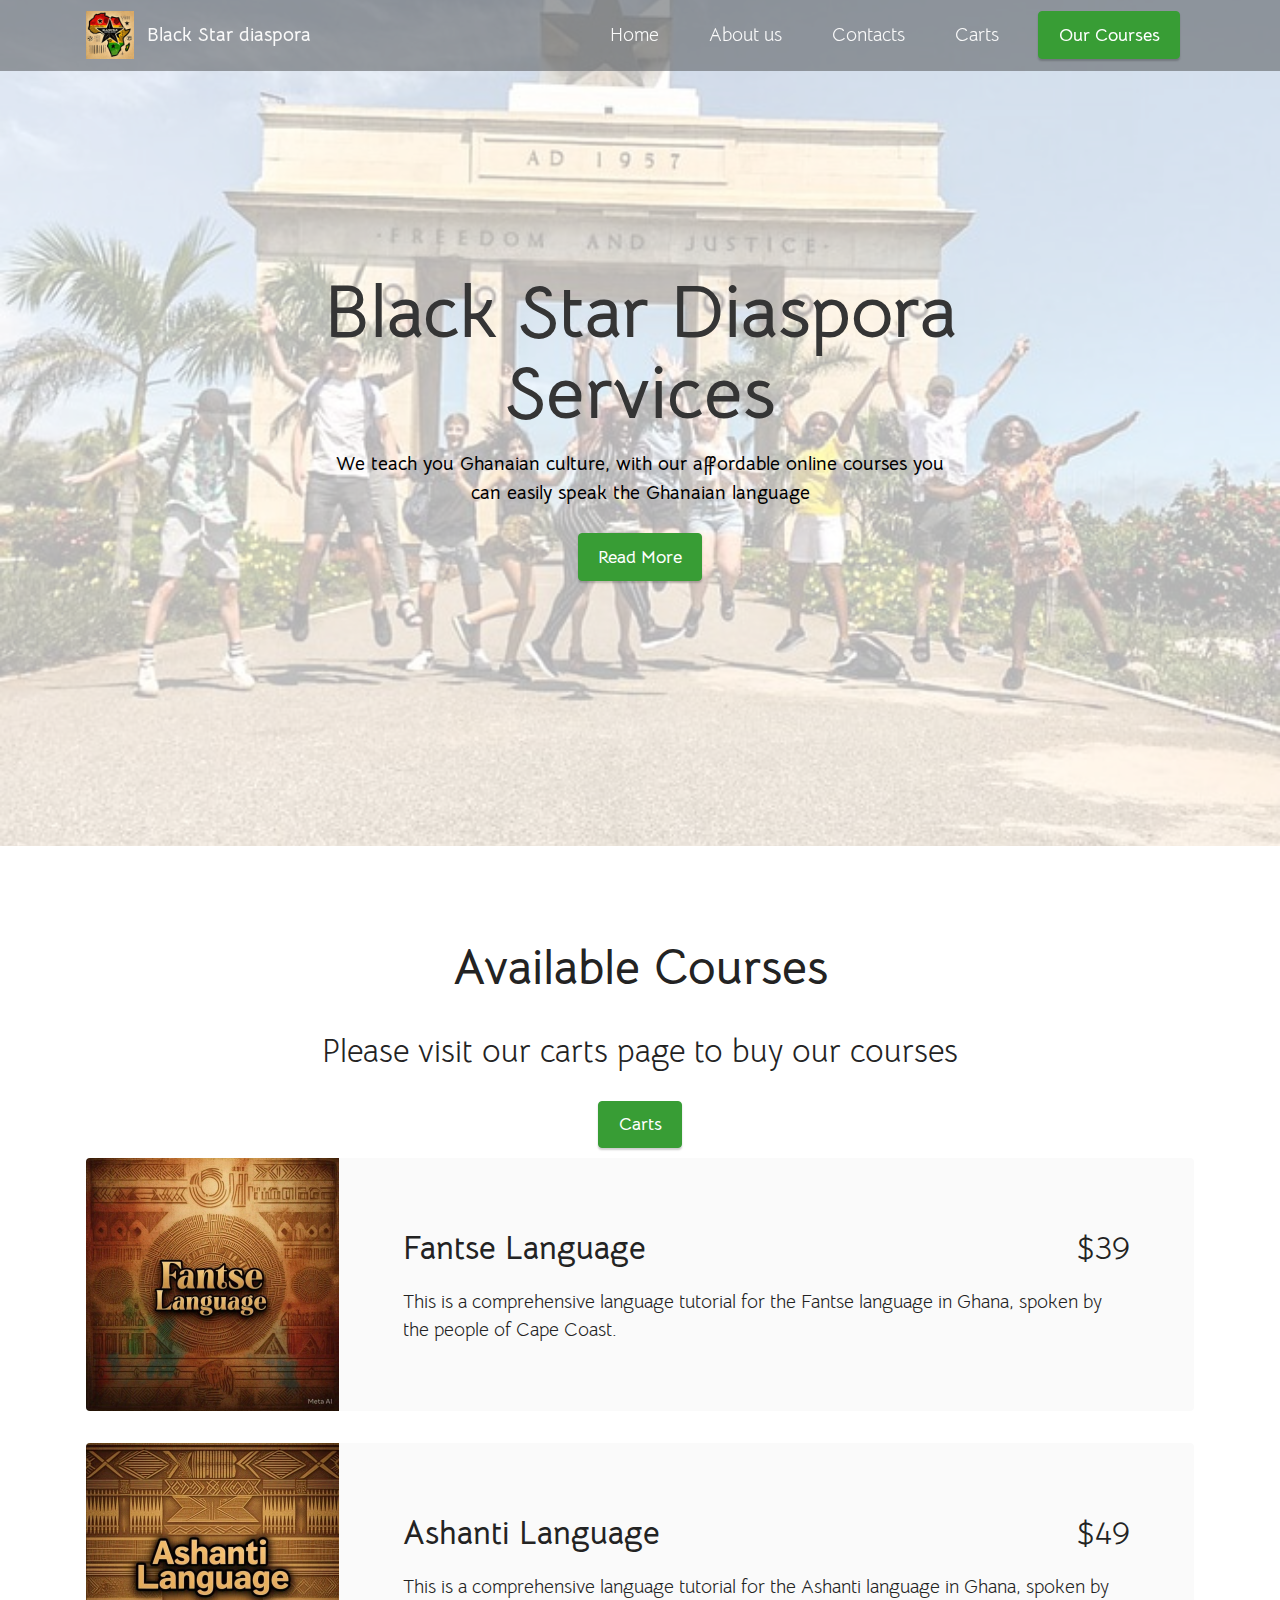
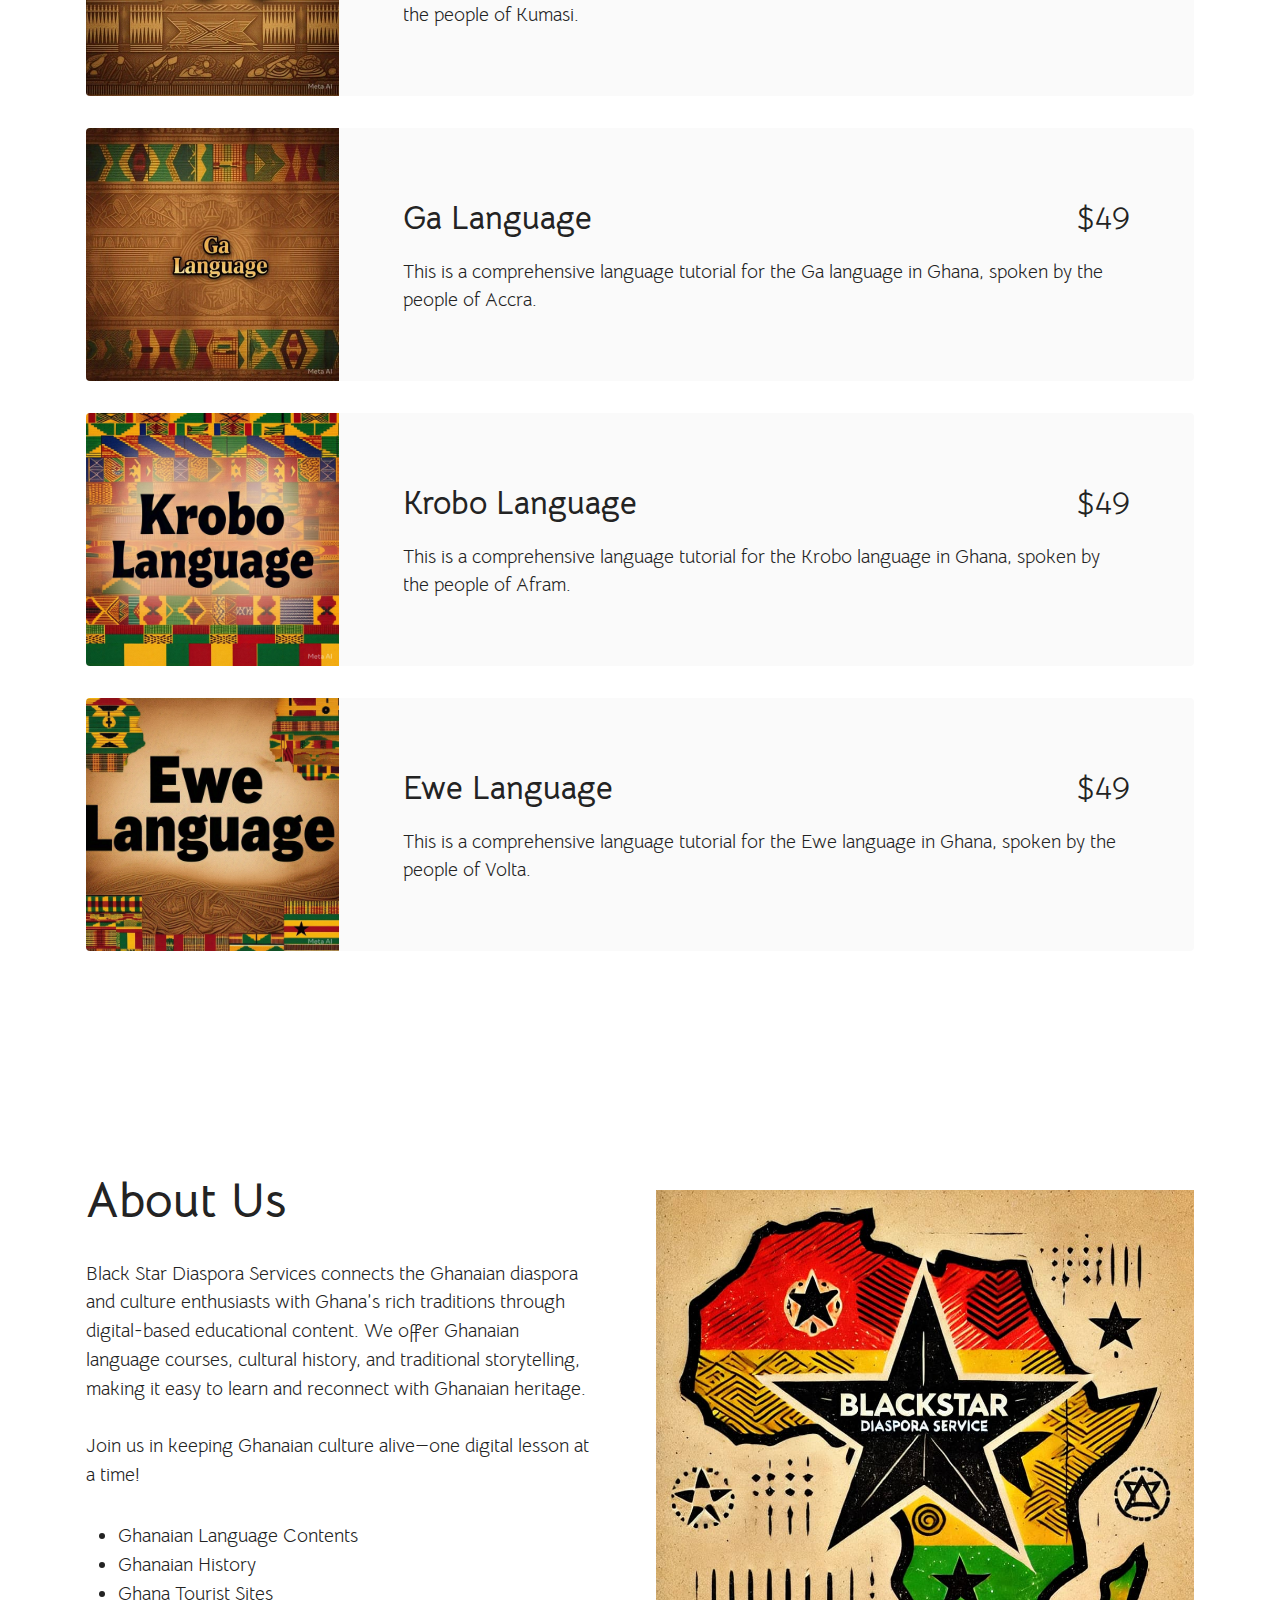
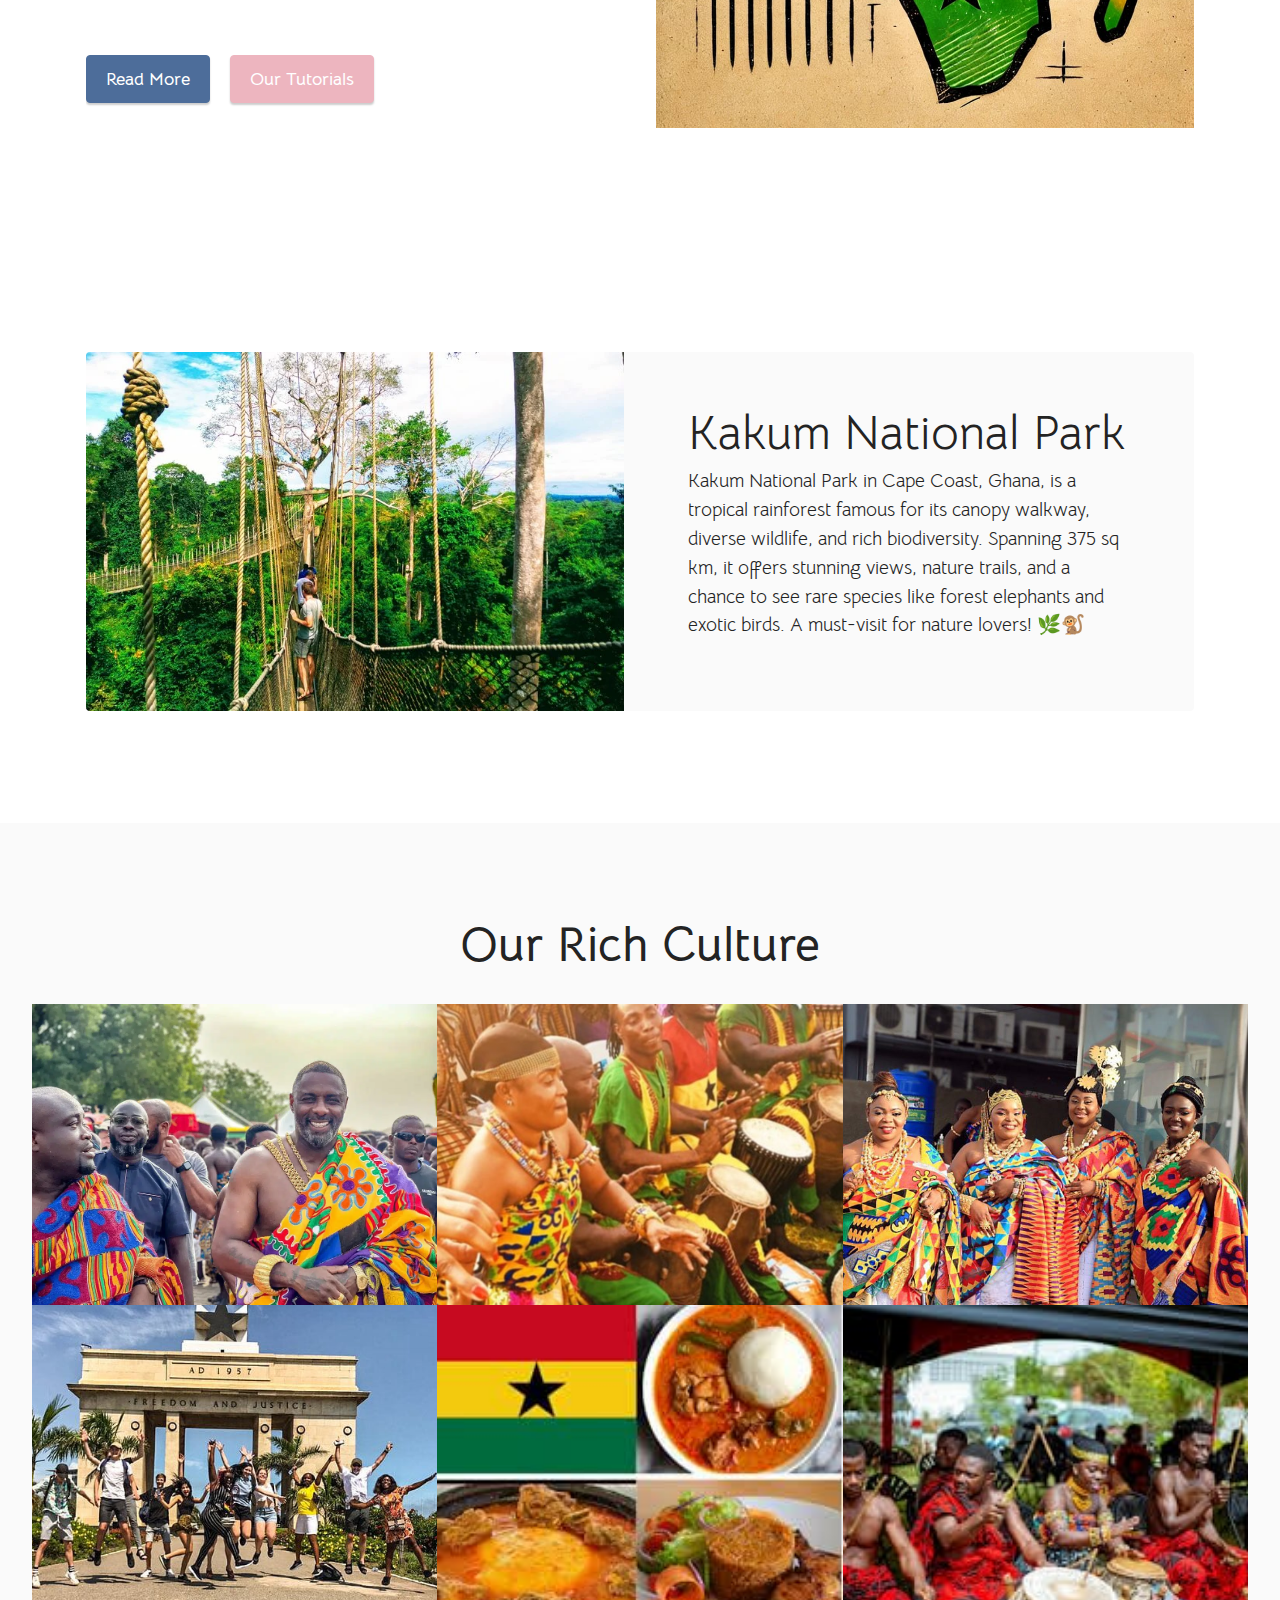
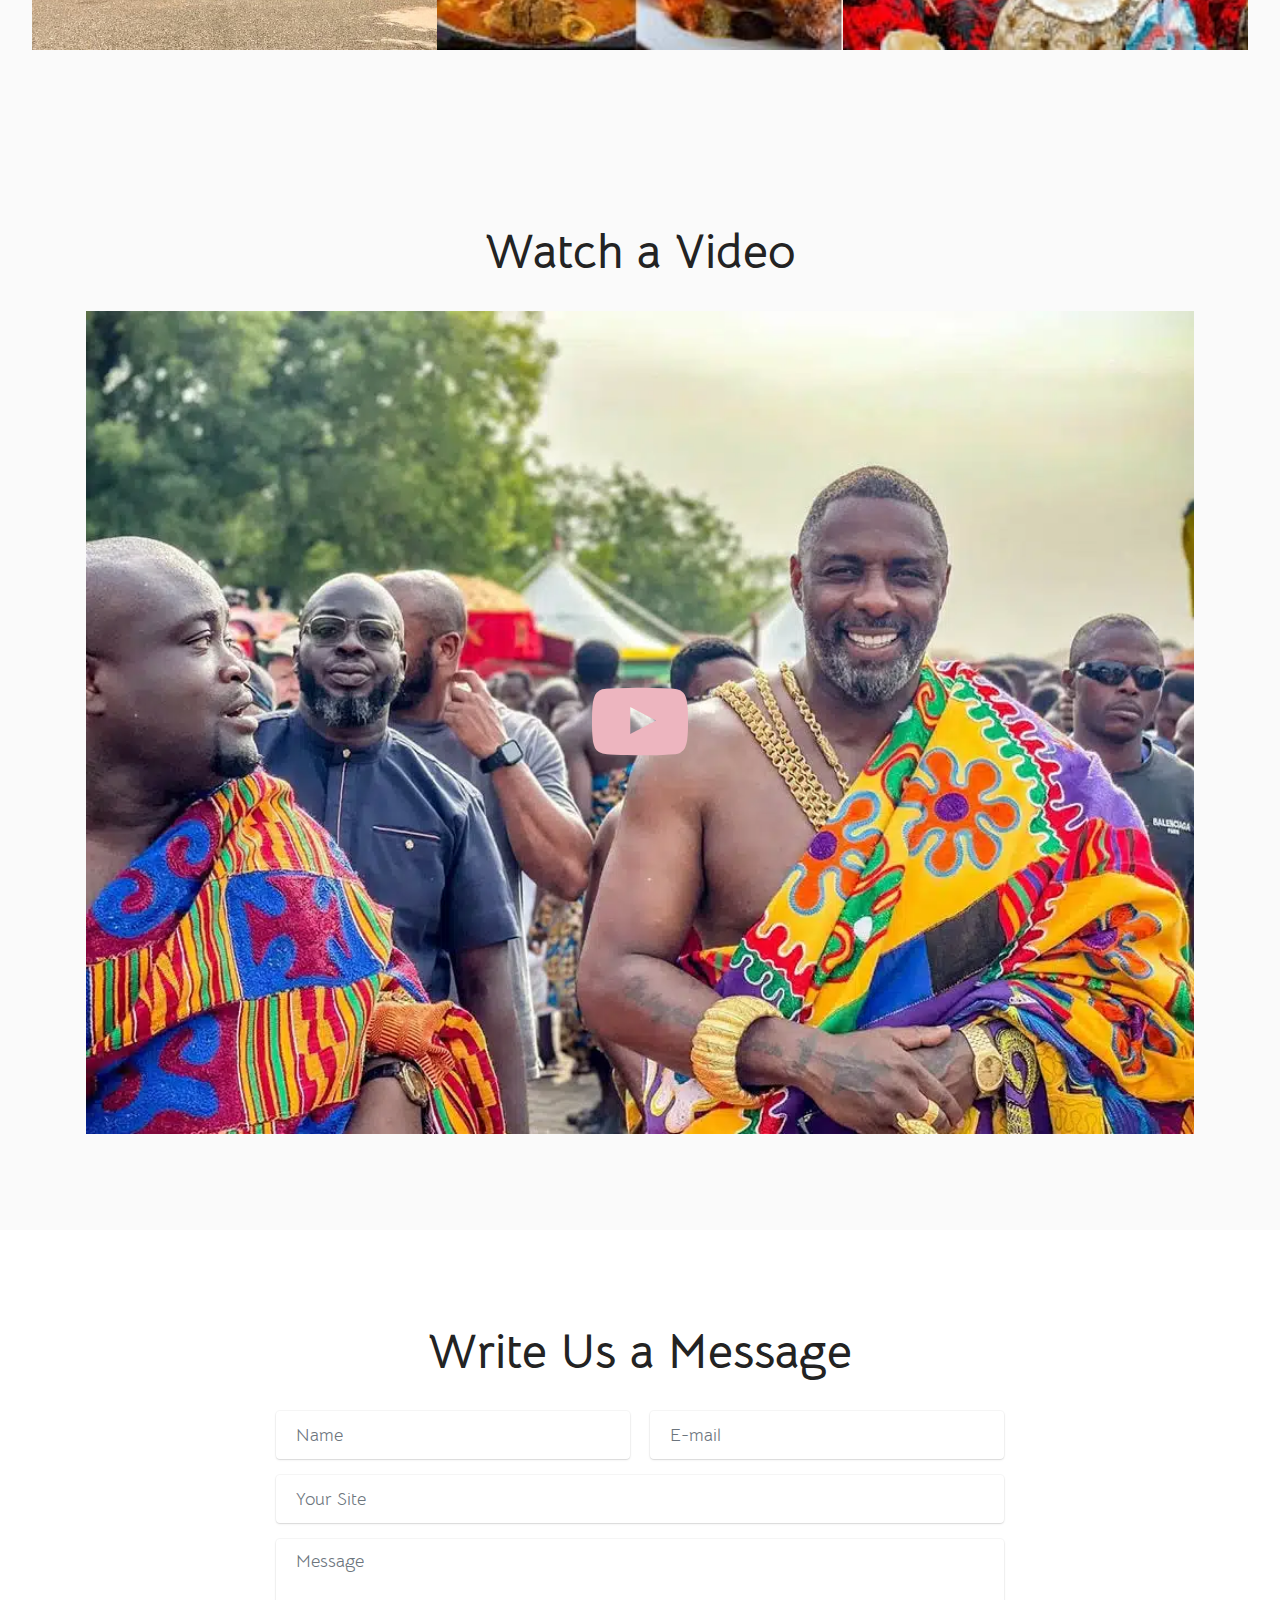
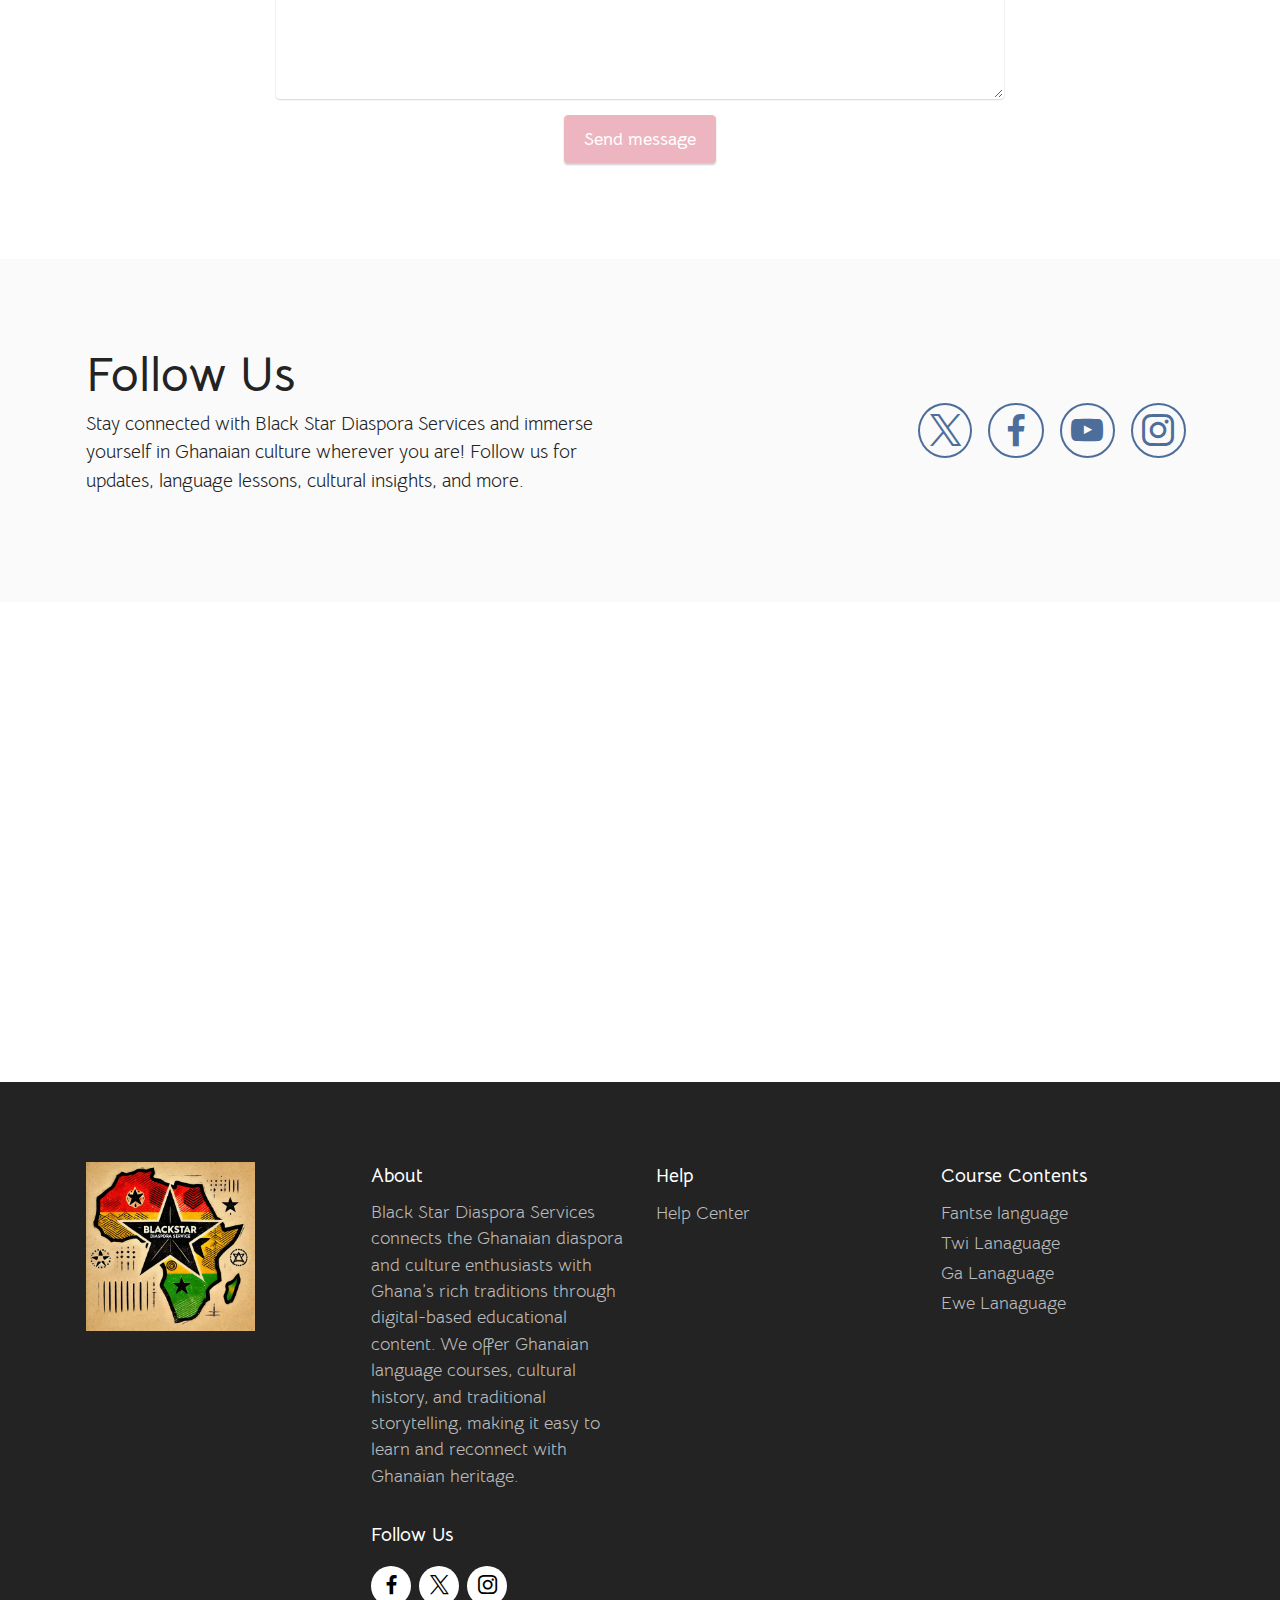
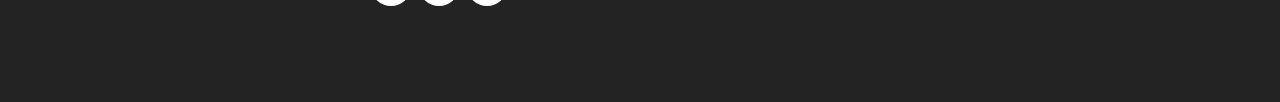
<file: index.html>
<!DOCTYPE html>
<html  >
<head>
  <!-- Site made with Mobirise Website Builder v5.9.24, https://mobirise.com -->
  <meta charset="UTF-8">
  <meta http-equiv="X-UA-Compatible" content="IE=edge">
  <meta name="generator" content="Mobirise v5.9.24, mobirise.com">
  <meta name="viewport" content="width=device-width, initial-scale=1, minimum-scale=1">
  <link rel="shortcut icon" href="assets/images/ghana-logo-96x96.jpg" type="image/x-icon">
  <meta name="description" content="">
  
  
  <title>Home</title>
  <link rel="stylesheet" href="assets/web/assets/mobirise-icons2/mobirise2.css">
  <link rel="stylesheet" href="assets/bootstrap/css/bootstrap.min.css">
  <link rel="stylesheet" href="assets/bootstrap/css/bootstrap-grid.min.css">
  <link rel="stylesheet" href="assets/bootstrap/css/bootstrap-reboot.min.css">
  <link rel="stylesheet" href="assets/dropdown/css/style.css">
  <link rel="stylesheet" href="assets/socicon/css/styles.css">
  <link rel="stylesheet" href="assets/theme/css/style.css">
  <link rel="preload" href="https://fonts.googleapis.com/css?family=Bellota+Text:300,300i,400,400i,700,700i&display=swap" as="style" onload="this.onload=null;this.rel='stylesheet'">
  <noscript><link rel="stylesheet" href="https://fonts.googleapis.com/css?family=Bellota+Text:300,300i,400,400i,700,700i&display=swap"></noscript>
  <link rel="preload" as="style" href="assets/mobirise/css/mbr-additional.css?v=HxzlGo"><link rel="stylesheet" href="assets/mobirise/css/mbr-additional.css?v=HxzlGo" type="text/css">

  
  
  
</head>
<body>
  
  <section data-bs-version="5.1" class="menu menu1 cid-sFGMsvHDIa" once="menu" id="menu1-1">
    

    <nav class="navbar navbar-dropdown navbar-fixed-top navbar-expand-lg">
        <div class="container">
            <div class="navbar-brand">
                <span class="navbar-logo">
                    <a href="">
                        <img src="assets/images/logo.jpeg" alt="" style="height: 3rem;">
                    </a>
                </span>
                <span class="navbar-caption-wrap"><a class="navbar-caption text-white display-7" href="">Black Star diaspora</a></span>
            </div>
            <button class="navbar-toggler" type="button" data-toggle="collapse" data-bs-toggle="collapse" data-target="#navbarSupportedContent" data-bs-target="#navbarSupportedContent" aria-controls="navbarNavAltMarkup" aria-expanded="false" aria-label="Toggle navigation">
                <div class="hamburger">
                    <span></span>
                    <span></span>
                    <span></span>
                    <span></span>
                </div>
            </button>
            <div class="collapse navbar-collapse" id="navbarSupportedContent">
                <ul class="navbar-nav nav-dropdown" data-app-modern-menu="true"><li class="nav-item"><a class="nav-link link text-white text-primary display-7" href="#top">Home</a></li>
                    <li class="nav-item"><a class="nav-link link text-white text-primary display-7" href="index.html#features12-6">About us</a></li>
                    <li class="nav-item"><a class="nav-link link text-white text-primary display-7" href="index.html#form5-d">Contacts</a>
					<li class="nav-item"><a class="nav-link link text-white text-primary display-7" href="carts/index.html">Carts</a>
                    </li></ul>
                
                <div class="navbar-buttons mbr-section-btn"><a class="btn btn-success display-4" href="#features11-2">Our Courses</a></div>
            </div>
        </div>
    </nav>
</section>

<section data-bs-version="5.1" class="header1 cid-sFGMfPD7iT" id="header1-0">

    

    <div class="mbr-overlay" style="opacity: 0.7; background-color: rgb(255, 255, 255);"></div>

    <div class="container">
        <div class="row justify-content-center">
            <div class="col-12 col-lg-7">
                <h1 class="mbr-section-title mbr-fonts-style mb-3 display-1"><strong>Black Star Diaspora Services</strong></h1>
                
                <p class="mbr-text mbr-fonts-style display-7"><strong>
                    We teach you Ghanaian culture, with our affordable online courses you can easily speak the Ghanaian language</strong></p>
                <div class="mbr-section-btn mt-3"><a class="btn btn-success display-4" href="index.html#features12-6">Read More</a></div>
        </div>
    </div>
</section>

<section data-bs-version="5.1" class="features11 cid-uGk3UMfEsT" id="features11-2">
    <!---->
    

    
    
    <div class="container">
        <div class="title">
            <h3 class="mbr-section-title mbr-fonts-style mb-4 display-2">
                <strong>Available Courses</strong></h3>
            <center>
				<p class = "cost mbr-fonts-style display-5">Please visit our carts page to buy our courses</p> 
				<div class="mbr-section-btn mt-3"><a class="btn btn-success display-4" href="carts/index.html">Carts</a></div>
			</center>
        </div>
        <div class="item features-image">
            <div class="item-wrapper">
                <div class="row align-items-center">
                    <div class="col-12 col-md-3">
                        <div class="image-wrapper">
                            <img src="assets/images/whatsapp-image-2025-03-23-at-7.08.35-pm-506x506.jpg" alt="Fanste language" title="" data-slide-to="0" data-bs-slide-to="0">
                        </div>
                    </div>
                    <div class="col-12 col-md">
                        <div class="card-box">
                            <div class="row">
                                <div class="col-12">
                                    <div class="top-line">
                                        <h4 class="card-title mbr-fonts-style display-5"><strong>Fantse Language</strong></h4>
                                        <p class="cost mbr-fonts-style display-5">
                                            $39</p>
                                    </div>
                                </div>
                                <div class="col-12">
                                    <div class="bottom-line">
                                        <p class="mbr-text mbr-fonts-style m-0 display-7">
                                            This is a comprehensive language tutorial for the Fantse language in Ghana, spoken by the people of Cape Coast.&nbsp;</p>
                                    </div>
                                </div>
                            </div>
                        </div>
                    </div>
                </div>
            </div>
        </div>
        <div class="item features-image">
            <div class="item-wrapper">
                <div class="row align-items-center">
                    <div class="col-12 col-md-3">
                        <div class="image-wrapper">
                            <img src="assets/images/whatsapp-image-2025-03-23-at-7.09.07-pm-506x506.jpg" alt="Ashante Language" title="" data-slide-to="1" data-bs-slide-to="1">
                        </div>
                    </div>
                    <div class="col-12 col-md">
                        <div class="card-box">
                            <div class="row">
                                <div class="col-12">
                                    <div class="top-line">
                                        <h4 class="card-title mbr-fonts-style display-5"><strong>Ashanti Language</strong></h4>
                                        <p class="cost mbr-fonts-style display-5">
                                            $49</p>
                                    </div>
                                </div>
                                <div class="col-12">
                                    <div class="bottom-line">
                                        <p class="mbr-text mbr-fonts-style m-0 display-7">
                                            This is a comprehensive language tutorial for the Ashanti language in Ghana, spoken by the people of Kumasi.
                                        </p>
                                    </div>
                                </div>
                            </div>
                        </div>
                    </div>
                </div>
            </div>
        </div>
        <div class="item features-image mb-4 col-12 col-md-">
            <div class="item-wrapper">
                <div class="row align-items-center">
                    <div class="col-12 col-md-3">
                        <div class="image-wrapper">
                            <img src="assets/images/whatsapp-image-2025-03-23-at-7.12.18-pm-506x506.jpg" alt="Ga language" title="" data-slide-to="2" data-bs-slide-to="2">
                        </div>
                    </div>
                    <div class="col-12 col-md">
                        <div class="card-box">
                            <div class="row">
                                <div class="col-12">
                                    <div class="top-line">
                                        <h4 class="card-title mbr-fonts-style display-5"><strong>Ga Language</strong></h4>
                                        <p class="cost mbr-fonts-style display-5">
                                            $49</p>
                                    </div>
                                </div>
                                <div class="col-12">
                                    <div class="bottom-line">
                                        <p class="mbr-text mbr-fonts-style m-0 display-7">
                                            This is a comprehensive language tutorial for the Ga language in Ghana, spoken by the people of Accra.
                                        </p>
                                    </div>
                                </div>
                            </div>
                        </div>
                    </div>
                </div>
            </div>
        </div>
		<div class="item features-image mb-4 col-12 col-md-">
            <div class="item-wrapper">
                <div class="row align-items-center">
                    <div class="col-12 col-md-3">
                        <div class="image-wrapper">
                            <img src="assets/images/whatsapp-image-2025-03-23-at-7.09.27-pm-1280x1280.jpg" alt="Ga language" title="" data-slide-to="3" data-bs-slide-to="3">
                        </div>
                    </div>
                    <div class="col-12 col-md">
                        <div class="card-box">
                            <div class="row">
                                <div class="col-12">
                                    <div class="top-line">
                                        <h4 class="card-title mbr-fonts-style display-5"><strong>Krobo Language</strong></h4>
                                        <p class="cost mbr-fonts-style display-5">
                                            $49</p>
                                    </div>
                                </div>
                                <div class="col-12">
                                    <div class="bottom-line">
                                        <p class="mbr-text mbr-fonts-style m-0 display-7">
                                            This is a comprehensive language tutorial for the Krobo language in Ghana, spoken by the people of Afram.
                                        </p>
                                    </div>
                                </div>
                            </div>
                        </div>
                    </div>
                </div>
            </div>
        </div>
		<div class="item features-image mb-4 col-12 col-md-">
            <div class="item-wrapper">
                <div class="row align-items-center">
                    <div class="col-12 col-md-3">
                        <div class="image-wrapper">
                            <img src="assets/images/whatsapp-image-2025-03-23-at-7.10.04-pm-1280x1280.jpg" alt="Ga language" title="" data-slide-to="4" data-bs-slide-to="4">
                        </div>
                    </div>
                    <div class="col-12 col-md">
                        <div class="card-box">
                            <div class="row">
                                <div class="col-12">
                                    <div class="top-line">
                                        <h4 class="card-title mbr-fonts-style display-5"><strong>Ewe Language</strong></h4>
                                        <p class="cost mbr-fonts-style display-5">
                                            $49</p>
                                    </div>
                                </div>
                                <div class="col-12">
                                    <div class="bottom-line">
                                        <p class="mbr-text mbr-fonts-style m-0 display-7">
                                            This is a comprehensive language tutorial for the Ewe language in Ghana, spoken by the people of Volta.
                                        </p>
                                    </div>
                                </div>
                            </div>
                        </div>
                    </div>
                </div>
            </div>
        </div>
    </div>
</section>

<section data-bs-version="5.1" class="features11 cid-sFGOTvnvck" id="features12-6">

    
    
    <div class="container">
        <div class="row align-items-center">
            <div class="col-12 col-lg">
                <div class="card-wrapper">
                    <div class="card-box">
                        <h4 class="card-title mbr-fonts-style mb-4 display-2">
                            <strong>About&nbsp;Us</strong></h4>
                        <p class="mbr-text mbr-fonts-style mb-4 display-7">Black Star Diaspora Services connects the Ghanaian diaspora and culture enthusiasts with Ghana’s rich traditions through digital-based educational content. We offer Ghanaian language courses, cultural history, and traditional storytelling, making it easy to learn and reconnect with Ghanaian heritage.  
<br>
<br>Join us in keeping Ghanaian culture alive—one digital lesson at a time!<br></p>
                        <div class="mbr-text mbr-fonts-style counter-container display-7">
                            <ul>
                                <li>Ghanaian Language Contents</li><li>Ghanaian History</li><li>Ghana Tourist Sites</li>
                            </ul>
                        </div>
                        <div class="mbr-section-btn mb-4"><a class="btn btn-primary display-4" href="">Read More</a> <a class="btn btn-secondary display-4" href="">Our Tutorials</a></div>
                    </div>
                </div>
            </div>
            <div class="col-12 col-lg-6 md-pb">
                <div class="image-wrapper">
                    <img src="assets/images/logo.jpeg" alt="Group discussions">
                </div>
            </div>
        </div>
    </div>
</section>

<section data-bs-version="5.1" class="features6 cid-sFGS12H2E8" id="features7-7">
    <!---->
    

    
    <div class="container">
        <div class="card-wrapper">
            <div class="row align-items-center">
                <div class="col-12 col-lg-6">
                    <div class="image-wrapper">
                        <img src="assets/images/kakum-national-park.webp" alt="Kakum national park">
                    </div>
                </div>
                <div class="col-12 col-lg">
                    <div class="text-box">
                        <h5 class="mbr-title mbr-fonts-style display-2">Kakum National Park</h5>
                        <p class="mbr-text mbr-fonts-style display-7">Kakum National Park in Cape Coast, Ghana, is a tropical rainforest famous for its canopy walkway, diverse wildlife, and rich biodiversity. Spanning 375 sq km, it offers stunning views, nature trails, and a chance to see rare species like forest elephants and exotic birds. A must-visit for nature lovers! 🌿🐒</p>
                        
                        
                    </div>
                </div>
            </div>
        </div>
    </div>
</section>

<section data-bs-version="5.1" class="gallery4 mbr-gallery cid-sFGSX04rSl" id="gallery4-b">
    

    

    <div class="container-fluid">
        <div class="mbr-section-head">
            <h3 class="mbr-section-title mbr-fonts-style align-center m-0 display-2"><strong>Our Rich Culture</strong></h3>
            <h4 class="mbr-section-subtitle mbr-fonts-style align-center mb-0 mt-2 display-5"></h4>
        </div>
        <div class="row mbr-gallery mt-4">
            <div class="col-12 col-md-6 col-lg-4 item gallery-image active">
                <div class="item-wrapper" data-toggle="modal" data-bs-toggle="modal" data-target="#uGmTVpImQi-modal" data-bs-target="#uGmTVpImQi-modal">
                    <img class="w-100" src="assets/images/our-celebraties.webp" alt="Our stars" data-slide-to="0" data-bs-slide-to="0" data-target="#lb-uGmTVpImQi" data-bs-target="#lb-uGmTVpImQi">
                    <div class="icon-wrapper">
                        <span class="mobi-mbri mobi-mbri-search mbr-iconfont mbr-iconfont-btn"></span>
                    </div>
                </div>
                
            </div><div class="col-12 col-md-6 col-lg-4 item gallery-image">
                <div class="item-wrapper" data-toggle="modal" data-bs-toggle="modal" data-target="#uGmTVpImQi-modal" data-bs-target="#uGmTVpImQi-modal">
                    <img class="w-100" src="assets/images/ghana-celebration-755x425.jpeg" alt="Ghana celebration" data-slide-to="1" data-bs-slide-to="1" data-target="#lb-uGmTVpImQi" data-bs-target="#lb-uGmTVpImQi">
                    <div class="icon-wrapper">
                        <span class="mobi-mbri mobi-mbri-search mbr-iconfont mbr-iconfont-btn"></span>
                    </div>
                </div>
                
            </div><div class="col-12 col-md-6 col-lg-4 item gallery-image">
                <div class="item-wrapper" data-toggle="modal" data-bs-toggle="modal" data-target="#uGmTVpImQi-modal" data-bs-target="#uGmTVpImQi-modal">
                    <img class="w-100" src="assets/images/queen-mothers-696x464.jpg" alt="Queen mothers" data-slide-to="2" data-bs-slide-to="2" data-target="#lb-uGmTVpImQi" data-bs-target="#lb-uGmTVpImQi">
                    <div class="icon-wrapper">
                        <span class="mobi-mbri mobi-mbri-search mbr-iconfont mbr-iconfont-btn"></span>
                    </div>
                </div>
                
            </div><div class="col-12 col-md-6 col-lg-4 item gallery-image">
                <div class="item-wrapper" data-toggle="modal" data-bs-toggle="modal" data-target="#uGmTVpImQi-modal" data-bs-target="#uGmTVpImQi-modal">
                    <img class="w-100" src="assets/images/tour-photo-669x446.jpg" alt="Tourist" data-slide-to="3" data-bs-slide-to="3" data-target="#lb-uGmTVpImQi" data-bs-target="#lb-uGmTVpImQi">
                    <div class="icon-wrapper">
                        <span class="mobi-mbri mobi-mbri-search mbr-iconfont mbr-iconfont-btn"></span>
                    </div>
                </div>
                
            </div><div class="col-12 col-md-6 col-lg-4 item gallery-image">
                <div class="item-wrapper" data-toggle="modal" data-bs-toggle="modal" data-target="#uGmTVpImQi-modal" data-bs-target="#uGmTVpImQi-modal">
                    <img class="w-100" src="assets/images/ghana-foods-243x207.jpg" alt="Ghanaian meals" data-slide-to="4" data-bs-slide-to="4" data-target="#lb-uGmTVpImQi" data-bs-target="#lb-uGmTVpImQi">
                    <div class="icon-wrapper">
                        <span class="mobi-mbri mobi-mbri-search mbr-iconfont mbr-iconfont-btn"></span>
                    </div>
                </div>
                
            </div><div class="col-12 col-md-6 col-lg-4 item gallery-image">
                <div class="item-wrapper" data-toggle="modal" data-bs-toggle="modal" data-target="#uGmTVpImQi-modal" data-bs-target="#uGmTVpImQi-modal">
                    <img class="w-100" src="assets/images/ghana-drums-275x183.jpg" alt="Culture drums" data-slide-to="5" data-bs-slide-to="5" data-target="#lb-uGmTVpImQi" data-bs-target="#lb-uGmTVpImQi">
                    <div class="icon-wrapper">
                        <span class="mobi-mbri mobi-mbri-search mbr-iconfont mbr-iconfont-btn"></span>
                    </div>
                </div>
                
            </div>
            
            
            
        </div>

        <div class="modal mbr-slider" tabindex="-1" role="dialog" aria-hidden="true" id="uGmTVpImQi-modal">
            <div class="modal-dialog" role="document">
                <div class="modal-content">
                    <div class="modal-body">
                        <div class="carousel slide" id="lb-uGmTVpImQi" data-interval="5000" data-bs-interval="5000">
                            <div class="carousel-inner">
                                <div class="carousel-item active">
                                    <img class="d-block w-100" src="assets/images/our-celebraties.webp" alt="Mobirise Website Builder">
                                </div><div class="carousel-item">
                                    <img class="d-block w-100" src="assets/images/ghana-celebration-755x425.jpeg" alt="Mobirise Website Builder">
                                </div><div class="carousel-item">
                                    <img class="d-block w-100" src="assets/images/queen-mothers-696x464.jpg" alt="Mobirise Website Builder">
                                </div><div class="carousel-item">
                                    <img class="d-block w-100" src="assets/images/tour-photo-669x446.jpg" alt="Mobirise Website Builder">
                                </div><div class="carousel-item">
                                    <img class="d-block w-100" src="assets/images/ghana-foods-243x207.jpg" alt="Mobirise Website Builder">
                                </div><div class="carousel-item">
                                    <img class="d-block w-100" src="assets/images/ghana-drums-275x183.jpg" alt="Mobirise Website Builder">
                                </div>
                                
                                
                                
                            </div>
                            <ol class="carousel-indicators">
                                <li data-slide-to="0" data-bs-slide-to="0" class="active" data-target="#lb-uGmTVpImQi" data-bs-target="#lb-uGmTVpImQi"></li>
                                <li data-slide-to="1" data-bs-slide-to="1" data-target="#lb-uGmTVpImQi" data-bs-target="#lb-uGmTVpImQi"></li>
                                <li data-slide-to="2" data-bs-slide-to="2" data-target="#lb-uGmTVpImQi" data-bs-target="#lb-uGmTVpImQi"></li>
                                <li data-slide-to="3" data-bs-slide-to="3" data-target="#lb-uGmTVpImQi" data-bs-target="#lb-uGmTVpImQi"></li><li data-slide-to="4" data-bs-slide-to="4" data-target="#lb-uGmTVpImQi" data-bs-target="#lb-uGmTVpImQi"></li><li data-slide-to="5" data-bs-slide-to="5" data-target="#lb-uGmTVpImQi" data-bs-target="#lb-uGmTVpImQi"></li>
                            </ol>
                            <a role="button" href="" class="close" data-dismiss="modal" data-bs-dismiss="modal" aria-label="Close">
                            </a>
                            <a class="carousel-control-prev carousel-control" role="button" data-slide="prev" data-bs-slide="prev" href="#lb-uGmTVpImQi">
                                <span class="mobi-mbri mobi-mbri-arrow-prev" aria-hidden="true"></span>
                                <span class="sr-only visually-hidden">Previous</span>
                            </a>
                            <a class="carousel-control-next carousel-control" role="button" data-slide="next" data-bs-slide="next" href="#lb-uGmTVpImQi">
                                <span class="mobi-mbri mobi-mbri-arrow-next" aria-hidden="true"></span>
                                <span class="sr-only visually-hidden">Next</span>
                            </a>
                        </div>
                    </div>
                </div>
            </div>
        </div>
    </div>
</section>

<section data-bs-version="5.1" class="video1 cid-sFGThwwRWM" id="video1-e">
    
    
    <div class="align-center container">
        <div class="mbr-section-head">
            <h4 class="mbr-section-title mbr-fonts-style mb-0 display-2">
                <strong>Watch a Video</strong></h4>
            
        </div>
        <div class="row justify-content-center mt-4">
            <div class="col-12 col-lg-12">
                <div class="box">
                    <div class="mbr-media show-modal align-center" data-modal=".modalWindow">
                        <img src="assets/images/our-celebraties.webp" alt="Our stars">
                        <div class="icon-wrap">
                            <a class="text-primary" href="#"><span class="mbr-iconfont socicon-youtube socicon" style="color: rgb(237, 181, 191); fill: rgb(237, 181, 191);"></span></a>
                        </div>
                    </div>
                </div>
            </div>
        </div>
    </div>
    <div>
        <div class="modalWindow" style="display: none;">
            <div class="modalWindow-container">
                <div class="modalWindow-video-container">
                    <div class="modalWindow-video">
                        <iframe width="100%" height="100%" frameborder="0" allowfullscreen="1" data-src="https://www.youtube.com/watch?v=fUnGg_XGkM4"></iframe>
                    </div>
                    <a class="close" role="button" data-dismiss="modal" data-bs-dismiss="modal">
                        <span aria-hidden="true" class="mbr-iconfont mobi-mbri-close mobi-mbri closeModal"></span>
                        <span class="sr-only visually-hidden">Close</span>
                    </a>
                </div>
            </div>
        </div>
    </div>
</section>

<section data-bs-version="5.1" class="form5 cid-sFGTcFRqw0" id="form5-d">
    
    
    <div class="container">
        <div class="mbr-section-head">
            <h3 class="mbr-section-title mbr-fonts-style align-center mb-0 display-2">
                <strong>Write Us a Message</strong></h3>
            
        </div>
        <div class="row justify-content-center mt-4">
            <div class="col-lg-8 mx-auto mbr-form" data-form-type="formoid">
                <form action="" method="POST" class="mbr-form form-with-styler" data-form-title="Form Name"><input type="hidden" name="email" data-form-email="true" value="47hqH/eSoUBDMeIrdIz8sG1eQvTr9wGoBMYHVHAGGztADcLX4EVFvbrzXBCe6tbdAsPsVsQGJBV5dtF8O2QjedcrrL7Z+kWNxNqbhrT/98bLWx9XdG6ej6ccQJtW5ovU">
                    <div class="row">
                        <div hidden="hidden" data-form-alert="" class="alert alert-success col-12">Thanks for filling out
                            the form!</div>
                        <div hidden="hidden" data-form-alert-danger="" class="alert alert-danger col-12">Oops...! some
                            problem!</div>
                    </div>
                    <div class="dragArea row">
                        <div class="col-md col-sm-12 form-group mb-3" data-for="name">
                            <input type="text" name="name" placeholder="Name" data-form-field="name" class="form-control" value="" id="name-form5-d">
                        </div>
                        <div class="col-md col-sm-12 form-group mb-3" data-for="email">
                            <input type="email" name="email" placeholder="E-mail" data-form-field="email" class="form-control" value="" id="email-form5-d">
                        </div>
                        <div class="col-12 form-group mb-3" data-for="url">
                            <input type="url" name="url" placeholder="Your Site" data-form-field="url" class="form-control" value="" id="url-form5-d">
                        </div>
                        <div class="col-12 form-group mb-3" data-for="textarea">
                            <textarea name="textarea" placeholder="Message" data-form-field="textarea" class="form-control" id="textarea-form5-d"></textarea>
                        </div>
                        <div class="col-lg-12 col-md-12 col-sm-12 align-center mbr-section-btn"><button type="submit" class="btn btn-secondary display-4">Send message</button></div>
                    </div>
                </form>
            </div>
        </div>
    </div>
</section>

<section data-bs-version="5.1" class="contacts4 cid-sFGVxOqzIN" id="contacts4-f">

    

    

    <div class="container">
        <div class="row align-items-center justify-content-center">
            <div class="text-content col-12 col-md-6">
                <h2 class="mbr-section-title mbr-fonts-style display-2">
                    <strong>Follow Us</strong>
                </h2>
                <p class="mbr-text mbr-fonts-style display-7">Stay connected with Black Star Diaspora Services and immerse yourself in Ghanaian culture wherever you are! Follow us for updates, language lessons, cultural insights, and more.</p>
            </div>
            <div class="icons d-flex align-items-center col-12 col-md-6 justify-content-end mt-md-0 mt-2 flex-wrap">
                <a href="https://twitter.com/" target="_blank">
                    <span class="socicon-twitter socicon mbr-iconfont mbr-iconfont-social"></span>
                </a>
                <a href="https://www.facebook.com/pages/" target="_blank">
                    <span class="socicon-facebook socicon mbr-iconfont mbr-iconfont-social"></span>
                </a>
                <a href="https://www.youtube.com/c/" target="_blank">
                    <span class="socicon-youtube socicon mbr-iconfont mbr-iconfont-social"></span>
                </a>
                
                    <span class="mbr-iconfont mbr-iconfont-social socicon-instagram socicon"></span>
                
                
                
                
                
                
                
            </div>
        </div>
    </div>
    
</section>

<section data-bs-version="5.1" class="map2 cid-sFGSPUeMie" id="map2-9">
    
    
    <div>
        
        <div class="google-map"><iframe frameborder="0" style="border:0" src="https://www.google.com/maps/embed?pb=!1m18!1m12!1m3!1d63581.165826473305!2d-1.3078145307210458!3d5.132211970131009!2m3!1f0!2f0!3f0!3m2!1i1024!2i768!4f13.1!3m3!1m2!1s0xfddfc29c7b3faad%3A0xeae5bdfb8639e093!2sCape%20Coast!5e0!3m2!1sen!2sgh!4v1742779555553!5m2!1sen!2sgh" allowfullscreen=""></iframe></div>
    </div>
</section>

<section data-bs-version="5.1" class="footer4 cid-uGk2w4S5S9" once="footers" id="footer4-0">

    

    
    
    <div class="container">
        <div class="row mbr-white">
            <div class="col-6 col-lg-3">
                <div class="media-wrap col-md-8 col-12">
                    
                        <img src="assets/images/logo.jpeg" alt="African map">
                    
                </div>
            </div>
            <div class="col-12 col-md-6 col-lg-3">
                <h5 class="mbr-section-subtitle mbr-fonts-style mb-2 display-7">
                    <strong>About</strong>
                </h5>
                <p class="mbr-text mbr-fonts-style mb-4 display-4">
                    Black Star Diaspora Services connects the Ghanaian diaspora and culture enthusiasts with Ghana’s rich traditions through digital-based educational content. We offer Ghanaian language courses, cultural history, and traditional storytelling, making it easy to learn and reconnect with Ghanaian heritage.</p>
                <h5 class="mbr-section-subtitle mbr-fonts-style mb-3 display-7">
                    <strong>Follow Us</strong>
                </h5>
                <div class="social-row display-7">
                    <div class="soc-item">
                        <a href="https://twitter.com/" target="_blank">
                            <span class="mbr-iconfont socicon socicon-facebook"></span>
                        </a>
                    </div>
                    <div class="soc-item">
                        <a href="https://twitter.com/" target="_blank">
                            <span class="mbr-iconfont socicon socicon-twitter"></span>
                        </a>
                    </div>
                    <div class="soc-item">
                        <a href="https://twitter.com/" target="_blank">
                            <span class="mbr-iconfont socicon socicon-instagram"></span>
                        </a>
                    </div>
                    
                </div>
            </div>
            <div class="col-12 col-md-6 col-lg-3">
                <h5 class="mbr-section-subtitle mbr-fonts-style mb-2 display-7"><strong>Help</strong>
                </h5>
                <ul class="list mbr-fonts-style display-4">
                    <li class="mbr-text item-wrap">Help Center</li>
                    <li class="mbr-text item-wrap"><br></li>
                    <li class="mbr-text item-wrap"><br></li>
                    <li class="mbr-text item-wrap"><br></li>
                </ul>
            </div>
            <div class="col-12 col-md-6 col-lg-3">
                <h5 class="mbr-section-subtitle mbr-fonts-style mb-2 display-7">
                    <strong>Course Contents</strong></h5>
                <ul class="list mbr-fonts-style display-4">
                    <li class="mbr-text item-wrap">Fantse language</li>
                    <li class="mbr-text item-wrap">Twi Lanaguage</li>
                    <li class="mbr-text item-wrap">Ga Lanaguage</li>
                    <li class="mbr-text item-wrap">Ewe Lanaguage</li>
                </ul>
            </div>
            
        </div>
    </div>
</section>



<script src="assets/bootstrap/js/bootstrap.bundle.min.js"></script>  <script src="assets/smoothscroll/smooth-scroll.js"></script>  <script src="assets/ytplayer/index.js"></script>  <script src="assets/dropdown/js/navbar-dropdown.js"></script>  <script src="assets/playervimeo/vimeo_player.js"></script>  <script src="assets/sociallikes/social-likes.js"></script>  <script src="assets/theme/js/script.js"></script>  <script src="assets/formoid/formoid.min.js"></script>  
  
  
</body>
</html>
</file>
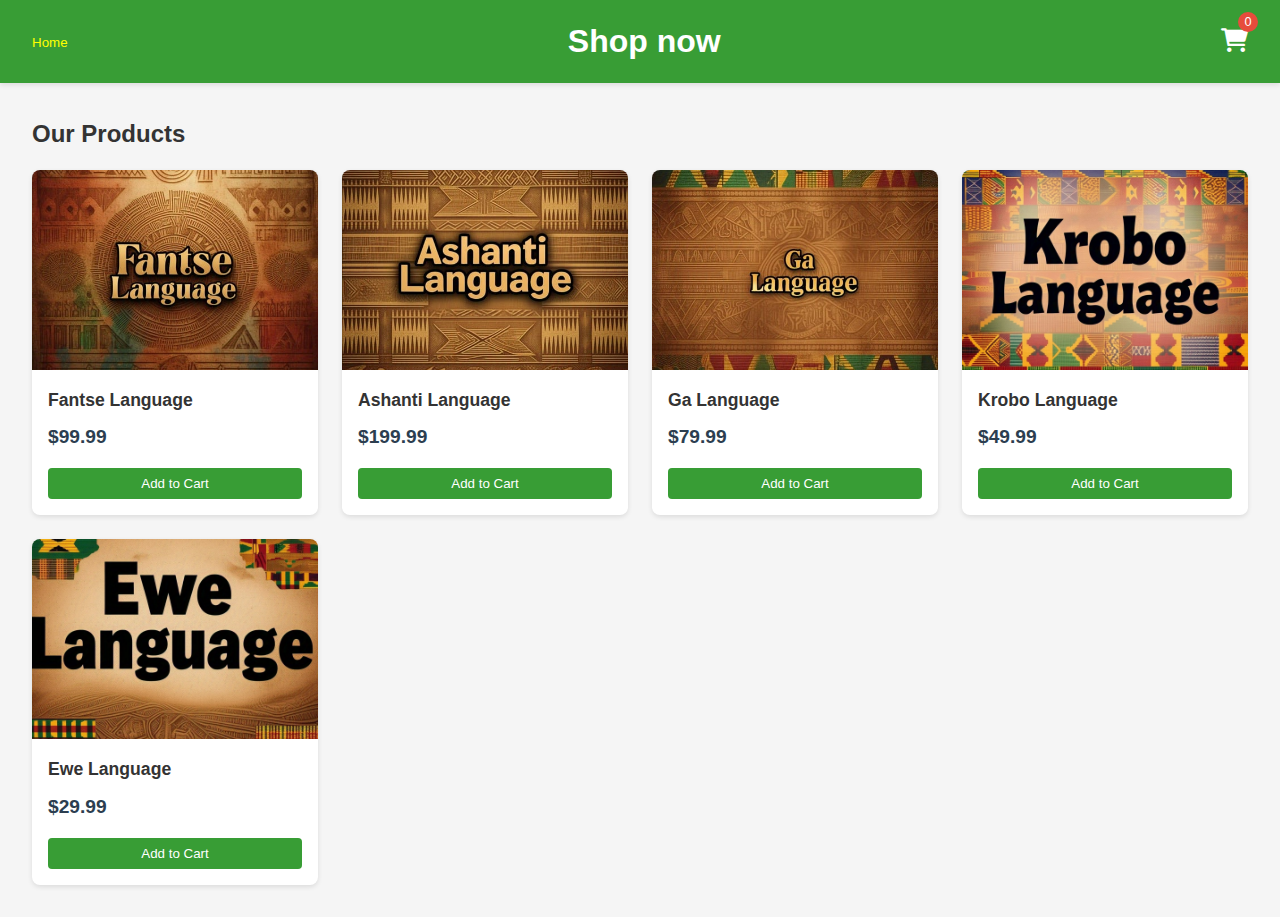
<file: carts/index.html>
<!DOCTYPE html>
<html lang="en">
<head>
    <meta charset="UTF-8">
    <meta name="viewport" content="width=device-width, initial-scale=1.0">
    <title>Shopping Cart</title>
    <link rel="stylesheet" href="styles.css">
    <link rel="stylesheet" href="https://cdnjs.cloudflare.com/ajax/libs/font-awesome/6.0.0-beta3/css/all.min.css">
</head>
<body>
    <header>
        <a href = "../index.html"><small style = "color: yellow;">Home</small></a><h1>Shop now</h1>
        <div class="cart-icon">
            <i class="fas fa-shopping-cart"></i>
            <span class="cart-count">0</span>
        </div>
    </header>

    <main>
        <section class="products">
            <h2>Our Products</h2>
            <div class="product-grid" id="product-grid">
                <!-- Products will be added dynamically with JavaScript -->
            </div>
        </section>

        <aside class="cart-sidebar" id="cart-sidebar">
            <div class="cart-header">
                <h2>Your Cart</h2>
                <button class="close-cart">&times;</button>
            </div>
            <div class="cart-items" id="cart-items">
                <!-- Cart items will be added dynamically -->
                <p class="empty-cart-message">Your cart is empty</p>
            </div>
            <div class="cart-summary">
                <div class="cart-total">
                    <span>Total:</span>
                    <span class="total-price">$0.00</span>
                </div>
                <button class="checkout-btn" disabled>Proceed to Checkout</button>
            </div>
        </aside>
    </main>

    <div class="overlay" id="overlay"></div>

    <script src="script.js"></script>
</body>
</html>
</file>
<file: assets/web/assets/mobirise-icons2/mobirise2.css>
@font-face {
  font-family: 'Moririse2';
  font-display: swap;
  src:  url('mobirise2.eot?f2bix4');
  src:  url('mobirise2.eot?f2bix4#iefix') format('embedded-opentype'),
    url('mobirise2.ttf?f2bix4') format('truetype'),
    url('mobirise2.woff?f2bix4') format('woff'),
    url('mobirise2.svg?f2bix4#mobirise2') format('svg');
  font-weight: normal;
  font-style: normal;
}

[class^="mobi-"], [class*=" mobi-"] {
  /* use !important to prevent issues with browser extensions that change fonts */
  font-family: 'Moririse2' !important;
  speak: none;
  font-style: normal;
  font-weight: normal;
  font-variant: normal;
  text-transform: none;
  line-height: 1;

  /* Better Font Rendering =========== */
  -webkit-font-smoothing: antialiased;
  -moz-osx-font-smoothing: grayscale;
}

.mobi-mbri-add-submenu:before {
  content: "\e900";
}
.mobi-mbri-alert:before {
  content: "\e901";
}
.mobi-mbri-align-center:before {
  content: "\e902";
}
.mobi-mbri-align-justify:before {
  content: "\e903";
}
.mobi-mbri-align-left:before {
  content: "\e904";
}
.mobi-mbri-align-right:before {
  content: "\e905";
}
.mobi-mbri-android:before {
  content: "\e906";
}
.mobi-mbri-apple:before {
  content: "\e907";
}
.mobi-mbri-arrow-down:before {
  content: "\e908";
}
.mobi-mbri-arrow-next:before {
  content: "\e909";
}
.mobi-mbri-arrow-prev:before {
  content: "\e90a";
}
.mobi-mbri-arrow-up:before {
  content: "\e90b";
}
.mobi-mbri-bold:before {
  content: "\e90c";
}
.mobi-mbri-bookmark:before {
  content: "\e90d";
}
.mobi-mbri-bootstrap:before {
  content: "\e90e";
}
.mobi-mbri-briefcase:before {
  content: "\e90f";
}
.mobi-mbri-browse:before {
  content: "\e910";
}
.mobi-mbri-bulleted-list:before {
  content: "\e911";
}
.mobi-mbri-calendar:before {
  content: "\e912";
}
.mobi-mbri-camera:before {
  content: "\e913";
}
.mobi-mbri-cart-add:before {
  content: "\e914";
}
.mobi-mbri-cart-full:before {
  content: "\e915";
}
.mobi-mbri-cash:before {
  content: "\e916";
}
.mobi-mbri-change-style:before {
  content: "\e917";
}
.mobi-mbri-chat:before {
  content: "\e918";
}
.mobi-mbri-clock:before {
  content: "\e919";
}
.mobi-mbri-close:before {
  content: "\e91a";
}
.mobi-mbri-cloud:before {
  content: "\e91b";
}
.mobi-mbri-code:before {
  content: "\e91c";
}
.mobi-mbri-contact-form:before {
  content: "\e91d";
}
.mobi-mbri-credit-card:before {
  content: "\e91e";
}
.mobi-mbri-cursor-click:before {
  content: "\e91f";
}
.mobi-mbri-cust-feedback:before {
  content: "\e920";
}
.mobi-mbri-database:before {
  content: "\e921";
}
.mobi-mbri-delivery:before {
  content: "\e922";
}
.mobi-mbri-desktop:before {
  content: "\e923";
}
.mobi-mbri-devices:before {
  content: "\e924";
}
.mobi-mbri-down:before {
  content: "\e925";
}
.mobi-mbri-download-2:before {
  content: "\e926";
}
.mobi-mbri-download:before {
  content: "\e927";
}
.mobi-mbri-drag-n-drop-2:before {
  content: "\e928";
}
.mobi-mbri-drag-n-drop:before {
  content: "\e929";
}
.mobi-mbri-edit-2:before {
  content: "\e92a";
}
.mobi-mbri-edit:before {
  content: "\e92b";
}
.mobi-mbri-error:before {
  content: "\e92c";
}
.mobi-mbri-extension:before {
  content: "\e92d";
}
.mobi-mbri-features:before {
  content: "\e92e";
}
.mobi-mbri-file:before {
  content: "\e92f";
}
.mobi-mbri-flag:before {
  content: "\e930";
}
.mobi-mbri-folder:before {
  content: "\e931";
}
.mobi-mbri-gift:before {
  content: "\e932";
}
.mobi-mbri-github:before {
  content: "\e933";
}
.mobi-mbri-globe-2:before {
  content: "\e934";
}
.mobi-mbri-globe:before {
  content: "\e935";
}
.mobi-mbri-growing-chart:before {
  content: "\e936";
}
.mobi-mbri-hearth:before {
  content: "\e937";
}
.mobi-mbri-help:before {
  content: "\e938";
}
.mobi-mbri-home:before {
  content: "\e939";
}
.mobi-mbri-hot-cup:before {
  content: "\e93a";
}
.mobi-mbri-idea:before {
  content: "\e93b";
}
.mobi-mbri-image-gallery:before {
  content: "\e93c";
}
.mobi-mbri-image-slider:before {
  content: "\e93d";
}
.mobi-mbri-info:before {
  content: "\e93e";
}
.mobi-mbri-italic:before {
  content: "\e93f";
}
.mobi-mbri-key:before {
  content: "\e940";
}
.mobi-mbri-laptop:before {
  content: "\e941";
}
.mobi-mbri-layers:before {
  content: "\e942";
}
.mobi-mbri-left-right:before {
  content: "\e943";
}
.mobi-mbri-left:before {
  content: "\e944";
}
.mobi-mbri-letter:before {
  content: "\e945";
}
.mobi-mbri-like:before {
  content: "\e946";
}
.mobi-mbri-link:before {
  content: "\e947";
}
.mobi-mbri-lock:before {
  content: "\e948";
}
.mobi-mbri-login:before {
  content: "\e949";
}
.mobi-mbri-logout:before {
  content: "\e94a";
}
.mobi-mbri-magic-stick:before {
  content: "\e94b";
}
.mobi-mbri-map-pin:before {
  content: "\e94c";
}
.mobi-mbri-menu:before {
  content: "\e94d";
}
.mobi-mbri-mobile-2:before {
  content: "\e94e";
}
.mobi-mbri-mobile-horizontal:before {
  content: "\e94f";
}
.mobi-mbri-mobile:before {
  content: "\e950";
}
.mobi-mbri-mobirise:before {
  content: "\e951";
}
.mobi-mbri-more-horizontal:before {
  content: "\e952";
}
.mobi-mbri-more-vertical:before {
  content: "\e953";
}
.mobi-mbri-music:before {
  content: "\e954";
}
.mobi-mbri-new-file:before {
  content: "\e955";
}
.mobi-mbri-numbered-list:before {
  content: "\e956";
}
.mobi-mbri-opened-folder:before {
  content: "\e957";
}
.mobi-mbri-pages:before {
  content: "\e958";
}
.mobi-mbri-paper-plane:before {
  content: "\e959";
}
.mobi-mbri-paperclip:before {
  content: "\e95a";
}
.mobi-mbri-phone:before {
  content: "\e95b";
}
.mobi-mbri-photo:before {
  content: "\e95c";
}
.mobi-mbri-photos:before {
  content: "\e95d";
}
.mobi-mbri-pin:before {
  content: "\e95e";
}
.mobi-mbri-play:before {
  content: "\e95f";
}
.mobi-mbri-plus:before {
  content: "\e960";
}
.mobi-mbri-preview:before {
  content: "\e961";
}
.mobi-mbri-print:before {
  content: "\e962";
}
.mobi-mbri-protect:before {
  content: "\e963";
}
.mobi-mbri-question:before {
  content: "\e964";
}
.mobi-mbri-quote-left:before {
  content: "\e965";
}
.mobi-mbri-quote-right:before {
  content: "\e966";
}
.mobi-mbri-redo:before {
  content: "\e967";
}
.mobi-mbri-refresh:before {
  content: "\e968";
}
.mobi-mbri-responsive-2:before {
  content: "\e969";
}
.mobi-mbri-responsive:before {
  content: "\e96a";
}
.mobi-mbri-right:before {
  content: "\e96b";
}
.mobi-mbri-rocket:before {
  content: "\e96c";
}
.mobi-mbri-sad-face:before {
  content: "\e96d";
}
.mobi-mbri-sale:before {
  content: "\e96e";
}
.mobi-mbri-save:before {
  content: "\e96f";
}
.mobi-mbri-search:before {
  content: "\e970";
}
.mobi-mbri-setting-2:before {
  content: "\e971";
}
.mobi-mbri-setting-3:before {
  content: "\e972";
}
.mobi-mbri-setting:before {
  content: "\e973";
}
.mobi-mbri-share:before {
  content: "\e974";
}
.mobi-mbri-shopping-bag:before {
  content: "\e975";
}
.mobi-mbri-shopping-basket:before {
  content: "\e976";
}
.mobi-mbri-shopping-cart:before {
  content: "\e977";
}
.mobi-mbri-sites:before {
  content: "\e978";
}
.mobi-mbri-smile-face:before {
  content: "\e979";
}
.mobi-mbri-speed:before {
  content: "\e97a";
}
.mobi-mbri-star:before {
  content: "\e97b";
}
.mobi-mbri-success:before {
  content: "\e97c";
}
.mobi-mbri-sun:before {
  content: "\e97d";
}
.mobi-mbri-sun2:before {
  content: "\e97e";
}
.mobi-mbri-tablet-vertical:before {
  content: "\e97f";
}
.mobi-mbri-tablet:before {
  content: "\e980";
}
.mobi-mbri-target:before {
  content: "\e981";
}
.mobi-mbri-timer:before {
  content: "\e982";
}
.mobi-mbri-to-ftp:before {
  content: "\e983";
}
.mobi-mbri-to-local-drive:before {
  content: "\e984";
}
.mobi-mbri-touch-swipe:before {
  content: "\e985";
}
.mobi-mbri-touch:before {
  content: "\e986";
}
.mobi-mbri-trash:before {
  content: "\e987";
}
.mobi-mbri-underline:before {
  content: "\e988";
}
.mobi-mbri-undo:before {
  content: "\e989";
}
.mobi-mbri-unlink:before {
  content: "\e98a";
}
.mobi-mbri-unlock:before {
  content: "\e98b";
}
.mobi-mbri-up-down:before {
  content: "\e98c";
}
.mobi-mbri-up:before {
  content: "\e98d";
}
.mobi-mbri-update:before {
  content: "\e98e";
}
.mobi-mbri-upload-2:before {
  content: "\e98f";
}
.mobi-mbri-upload:before {
  content: "\e990";
}
.mobi-mbri-user-2:before {
  content: "\e991";
}
.mobi-mbri-user:before {
  content: "\e992";
}
.mobi-mbri-users:before {
  content: "\e993";
}
.mobi-mbri-video-play:before {
  content: "\e994";
}
.mobi-mbri-video:before {
  content: "\e995";
}
.mobi-mbri-watch:before {
  content: "\e996";
}
.mobi-mbri-website-theme-2:before {
  content: "\e997";
}
.mobi-mbri-website-theme:before {
  content: "\e998";
}
.mobi-mbri-wifi:before {
  content: "\e999";
}
.mobi-mbri-windows:before {
  content: "\e99a";
}
.mobi-mbri-zoom-in:before {
  content: "\e99b";
}
.mobi-mbri-zoom-out:before {
  content: "\e99c";
}
</file>
<file: assets/dropdown/css/style.css>
.navbar-dropdown {
  left: 0;
  padding: 0;
  position: absolute;
  right: 0;
  top: 0;
  transition: all 0.45s ease;
  z-index: 1030;
  background: #282828; }
  .navbar-dropdown .navbar-logo {
    margin-right: 0.8rem;
    transition: margin 0.3s ease-in-out;
    vertical-align: middle; }
    .navbar-dropdown .navbar-logo img {
      height: 3.125rem;
      transition: all 0.3s ease-in-out; }
    .navbar-dropdown .navbar-logo.mbr-iconfont {
      font-size: 3.125rem;
      line-height: 3.125rem; }
  .navbar-dropdown .navbar-caption {
    font-weight: 700;
    white-space: normal;
    vertical-align: -4px;
    line-height: 3.125rem !important; }
    .navbar-dropdown .navbar-caption, .navbar-dropdown .navbar-caption:hover {
      color: inherit;
      text-decoration: none; }
  .navbar-dropdown .mbr-iconfont + .navbar-caption {
    vertical-align: -1px; }
  .navbar-dropdown.navbar-fixed-top {
    position: fixed; }
  .navbar-dropdown .navbar-brand span {
    vertical-align: -4px; }
  .navbar-dropdown.bg-color.transparent {
    background: none; }
  .navbar-dropdown.navbar-short .navbar-brand {
    padding: 0.625rem 0; }
    .navbar-dropdown.navbar-short .navbar-brand span {
      vertical-align: -1px; }
  .navbar-dropdown.navbar-short .navbar-caption {
    line-height: 2.375rem !important;
    vertical-align: -2px; }
  .navbar-dropdown.navbar-short .navbar-logo {
    margin-right: 0.5rem; }
    .navbar-dropdown.navbar-short .navbar-logo img {
      height: 2.375rem; }
    .navbar-dropdown.navbar-short .navbar-logo.mbr-iconfont {
      font-size: 2.375rem;
      line-height: 2.375rem; }
  .navbar-dropdown.navbar-short .mbr-table-cell {
    height: 3.625rem; }
  .navbar-dropdown .navbar-close {
    left: 0.6875rem;
    position: fixed;
    top: 0.75rem;
    z-index: 1000; }
  .navbar-dropdown .hamburger-icon {
    content: "";
    display: inline-block;
    vertical-align: middle;
    width: 16px;
    -webkit-box-shadow: 0 -6px 0 1px #282828,0 0 0 1px #282828,0 6px 0 1px #282828;
    -moz-box-shadow: 0 -6px 0 1px #282828,0 0 0 1px #282828,0 6px 0 1px #282828;
    box-shadow: 0 -6px 0 1px #282828,0 0 0 1px #282828,0 6px 0 1px #282828; }

.dropdown-menu .dropdown-toggle[data-toggle="dropdown-submenu"]::after {
  border-bottom: 0.35em solid transparent;
  border-left: 0.35em solid;
  border-right: 0;
  border-top: 0.35em solid transparent;
  margin-left: 0.3rem; }

.dropdown-menu .dropdown-item:focus {
  outline: 0; }

.nav-dropdown {
  font-size: 0.75rem;
  font-weight: 500;
  height: auto !important; }
  .nav-dropdown .nav-btn {
    padding-left: 1rem; }
  .nav-dropdown .link {
    margin: .667em 1.667em;
    font-weight: 500;
    padding: 0;
    transition: color .2s ease-in-out; }
    .nav-dropdown .link.dropdown-toggle {
      margin-right: 2.583em; }
      .nav-dropdown .link.dropdown-toggle::after {
        margin-left: .25rem;
        border-top: 0.35em solid;
        border-right: 0.35em solid transparent;
        border-left: 0.35em solid transparent;
        border-bottom: 0; }
      .nav-dropdown .link.dropdown-toggle[aria-expanded="true"] {
        margin: 0;
        padding: 0.667em 3.263em  0.667em 1.667em; }
  .nav-dropdown .link::after,
  .nav-dropdown .dropdown-item::after {
    color: inherit; }
  .nav-dropdown .btn {
    font-size: 0.75rem;
    font-weight: 700;
    letter-spacing: 0;
    margin-bottom: 0;
    padding-left: 1.25rem;
    padding-right: 1.25rem; }
  .nav-dropdown .dropdown-menu {
    border-radius: 0;
    border: 0;
    left: 0;
    margin: 0;
    padding-bottom: 1.25rem;
    padding-top: 1.25rem;
    position: relative; }
  .nav-dropdown .dropdown-submenu {
    margin-left: 0.125rem;
    top: 0; }
  .nav-dropdown .dropdown-item {
    font-weight: 500;
    line-height: 2;
    padding: 0.3846em 4.615em 0.3846em 1.5385em;
    position: relative;
    transition: color .2s ease-in-out, background-color .2s ease-in-out; }
    .nav-dropdown .dropdown-item::after {
      margin-top: -0.3077em;
      position: absolute;
      right: 1.1538em;
      top: 50%; }
    .nav-dropdown .dropdown-item:focus, .nav-dropdown .dropdown-item:hover {
      background: none; }

@media (max-width: 767px) {
  .nav-dropdown.navbar-toggleable-sm {
    bottom: 0;
    display: none;
    left: 0;
    overflow-x: hidden;
    position: fixed;
    top: 0;
    transform: translateX(-100%);
    -ms-transform: translateX(-100%);
    -webkit-transform: translateX(-100%);
    width: 18.75rem;
    z-index: 999; } }
.nav-dropdown.navbar-toggleable-xl {
  bottom: 0;
  display: none;
  left: 0;
  overflow-x: hidden;
  position: fixed;
  top: 0;
  transform: translateX(-100%);
  -ms-transform: translateX(-100%);
  -webkit-transform: translateX(-100%);
  width: 18.75rem;
  z-index: 999; }

.nav-dropdown-sm {
  display: block !important;
  overflow-x: hidden;
  overflow: auto;
  padding-top: 3.875rem; }
  .nav-dropdown-sm::after {
    content: "";
    display: block;
    height: 3rem;
    width: 100%; }
  .nav-dropdown-sm.collapse.in ~ .navbar-close {
    display: block !important; }
  .nav-dropdown-sm.collapsing, .nav-dropdown-sm.collapse.in {
    transform: translateX(0);
    -ms-transform: translateX(0);
    -webkit-transform: translateX(0);
    transition: all 0.25s ease-out;
    -webkit-transition: all 0.25s ease-out;
    background: #282828; }
  .nav-dropdown-sm.collapsing[aria-expanded="false"] {
    transform: translateX(-100%);
    -ms-transform: translateX(-100%);
    -webkit-transform: translateX(-100%); }
  .nav-dropdown-sm .nav-item {
    display: block;
    margin-left: 0 !important;
    padding-left: 0; }
  .nav-dropdown-sm .link,
  .nav-dropdown-sm .dropdown-item {
    border-top: 1px dotted rgba(255, 255, 255, 0.1);
    font-size: 0.8125rem;
    line-height: 1.6;
    margin: 0 !important;
    padding: 0.875rem 2.4rem 0.875rem 1.5625rem !important;
    position: relative;
    white-space: normal; }
    .nav-dropdown-sm .link:focus, .nav-dropdown-sm .link:hover,
    .nav-dropdown-sm .dropdown-item:focus,
    .nav-dropdown-sm .dropdown-item:hover {
      background: rgba(0, 0, 0, 0.2) !important;
      color: #c0a375; }
  .nav-dropdown-sm .nav-btn {
    position: relative;
    padding: 1.5625rem 1.5625rem 0 1.5625rem; }
    .nav-dropdown-sm .nav-btn::before {
      border-top: 1px dotted rgba(255, 255, 255, 0.1);
      content: "";
      left: 0;
      position: absolute;
      top: 0;
      width: 100%; }
    .nav-dropdown-sm .nav-btn + .nav-btn {
      padding-top: 0.625rem; }
      .nav-dropdown-sm .nav-btn + .nav-btn::before {
        display: none; }
  .nav-dropdown-sm .btn {
    padding: 0.625rem 0; }
  .nav-dropdown-sm .dropdown-toggle[data-toggle="dropdown-submenu"]::after {
    margin-left: .25rem;
    border-top: 0.35em solid;
    border-right: 0.35em solid transparent;
    border-left: 0.35em solid transparent;
    border-bottom: 0; }
  .nav-dropdown-sm .dropdown-toggle[data-toggle="dropdown-submenu"][aria-expanded="true"]::after {
    border-top: 0;
    border-right: 0.35em solid transparent;
    border-left: 0.35em solid transparent;
    border-bottom: 0.35em solid; }
  .nav-dropdown-sm .dropdown-menu {
    margin: 0;
    padding: 0;
    position: relative;
    top: 0;
    left: 0;
    width: 100%;
    border: 0;
    float: none;
    border-radius: 0;
    background: none; }
  .nav-dropdown-sm .dropdown-submenu {
    left: 100%;
    margin-left: 0.125rem;
    margin-top: -1.25rem;
    top: 0; }

.navbar-toggleable-sm .nav-dropdown .dropdown-menu {
  position: absolute; }

.navbar-toggleable-sm .nav-dropdown .dropdown-submenu {
  left: 100%;
  margin-left: 0.125rem;
  margin-top: -1.25rem;
  top: 0; }

.navbar-toggleable-sm.opened .nav-dropdown .dropdown-menu {
  position: relative; }

.navbar-toggleable-sm.opened .nav-dropdown .dropdown-submenu {
  left: 0;
  margin-left: 00rem;
  margin-top: 0rem;
  top: 0; }

.is-builder .nav-dropdown.collapsing {
  transition: none !important; }
</file>
<file: assets/socicon/css/styles.css>
@charset "UTF-8";

@font-face {
  font-family: 'Socicon';
  src:  url('../fonts/socicon.eot');
  src:  url('../fonts/socicon.eot?#iefix') format('embedded-opentype'),
    url('../fonts/socicon.woff2') format('woff2'),
    url('../fonts/socicon.ttf') format('truetype'),
    url('../fonts/socicon.woff') format('woff'),
    url('../fonts/socicon.svg#socicon') format('svg');
  font-weight: normal;
  font-style: normal;
  font-display: swap;
}

[data-icon]:before {
  font-family: "socicon" !important;
  content: attr(data-icon);
  font-style: normal !important;
  font-weight: normal !important;
  font-variant: normal !important;
  text-transform: none !important;
  speak: none;
  line-height: 1;
  -webkit-font-smoothing: antialiased;
  -moz-osx-font-smoothing: grayscale;
}

[class^="socicon-"], [class*=" socicon-"] {
  /* use !important to prevent issues with browser extensions that change fonts */
  font-family: 'Socicon' !important;
  speak: none;
  font-style: normal;
  font-weight: normal;
  font-variant: normal;
  text-transform: none;
  line-height: 1;

  /* Better Font Rendering =========== */
  -webkit-font-smoothing: antialiased;
  -moz-osx-font-smoothing: grayscale;
}

.socicon-500px:before {
  content: "\e000";
}
.socicon-8tracks:before {
  content: "\e001";
}
.socicon-airbnb:before {
  content: "\e002";
}
.socicon-alliance:before {
  content: "\e003";
}
.socicon-amazon:before {
  content: "\e004";
}
.socicon-amplement:before {
  content: "\e005";
}
.socicon-android:before {
  content: "\e006";
}
.socicon-angellist:before {
  content: "\e007";
}
.socicon-apple:before {
  content: "\e008";
}
.socicon-appnet:before {
  content: "\e009";
}
.socicon-baidu:before {
  content: "\e00a";
}
.socicon-bandcamp:before {
  content: "\e00b";
}
.socicon-battlenet:before {
  content: "\e00c";
}
.socicon-mixer:before {
  content: "\e00d";
}
.socicon-bebee:before {
  content: "\e00e";
}
.socicon-bebo:before {
  content: "\e00f";
}
.socicon-behance:before {
  content: "\e010";
}
.socicon-blizzard:before {
  content: "\e011";
}
.socicon-blogger:before {
  content: "\e012";
}
.socicon-buffer:before {
  content: "\e013";
}
.socicon-chrome:before {
  content: "\e014";
}
.socicon-coderwall:before {
  content: "\e015";
}
.socicon-curse:before {
  content: "\e016";
}
.socicon-dailymotion:before {
  content: "\e017";
}
.socicon-deezer:before {
  content: "\e018";
}
.socicon-delicious:before {
  content: "\e019";
}
.socicon-deviantart:before {
  content: "\e01a";
}
.socicon-diablo:before {
  content: "\e01b";
}
.socicon-digg:before {
  content: "\e01c";
}
.socicon-discord:before {
  content: "\e01d";
}
.socicon-disqus:before {
  content: "\e01e";
}
.socicon-douban:before {
  content: "\e01f";
}
.socicon-draugiem:before {
  content: "\e020";
}
.socicon-dribbble:before {
  content: "\e021";
}
.socicon-drupal:before {
  content: "\e022";
}
.socicon-ebay:before {
  content: "\e023";
}
.socicon-ello:before {
  content: "\e024";
}
.socicon-endomodo:before {
  content: "\e025";
}
.socicon-envato:before {
  content: "\e026";
}
.socicon-etsy:before {
  content: "\e027";
}
.socicon-facebook:before {
  content: "\e028";
}
.socicon-feedburner:before {
  content: "\e029";
}
.socicon-filmweb:before {
  content: "\e02a";
}
.socicon-firefox:before {
  content: "\e02b";
}
.socicon-flattr:before {
  content: "\e02c";
}
.socicon-flickr:before {
  content: "\e02d";
}
.socicon-formulr:before {
  content: "\e02e";
}
.socicon-forrst:before {
  content: "\e02f";
}
.socicon-foursquare:before {
  content: "\e030";
}
.socicon-friendfeed:before {
  content: "\e031";
}
.socicon-github:before {
  content: "\e032";
}
.socicon-goodreads:before {
  content: "\e033";
}
.socicon-google:before {
  content: "\e034";
}
.socicon-googlescholar:before {
  content: "\e035";
}
.socicon-googlegroups:before {
  content: "\e036";
}
.socicon-googlephotos:before {
  content: "\e037";
}
.socicon-googleplus:before {
  content: "\e038";
}
.socicon-grooveshark:before {
  content: "\e039";
}
.socicon-hackerrank:before {
  content: "\e03a";
}
.socicon-hearthstone:before {
  content: "\e03b";
}
.socicon-hellocoton:before {
  content: "\e03c";
}
.socicon-heroes:before {
  content: "\e03d";
}
.socicon-smashcast:before {
  content: "\e03e";
}
.socicon-horde:before {
  content: "\e03f";
}
.socicon-houzz:before {
  content: "\e040";
}
.socicon-icq:before {
  content: "\e041";
}
.socicon-identica:before {
  content: "\e042";
}
.socicon-imdb:before {
  content: "\e043";
}
.socicon-instagram:before {
  content: "\e044";
}
.socicon-issuu:before {
  content: "\e045";
}
.socicon-istock:before {
  content: "\e046";
}
.socicon-itunes:before {
  content: "\e047";
}
.socicon-keybase:before {
  content: "\e048";
}
.socicon-lanyrd:before {
  content: "\e049";
}
.socicon-lastfm:before {
  content: "\e04a";
}
.socicon-line:before {
  content: "\e04b";
}
.socicon-linkedin:before {
  content: "\e04c";
}
.socicon-livejournal:before {
  content: "\e04d";
}
.socicon-lyft:before {
  content: "\e04e";
}
.socicon-macos:before {
  content: "\e04f";
}
.socicon-mail:before {
  content: "\e050";
}
.socicon-medium:before {
  content: "\e051";
}
.socicon-meetup:before {
  content: "\e052";
}
.socicon-mixcloud:before {
  content: "\e053";
}
.socicon-modelmayhem:before {
  content: "\e054";
}
.socicon-mumble:before {
  content: "\e055";
}
.socicon-myspace:before {
  content: "\e056";
}
.socicon-newsvine:before {
  content: "\e057";
}
.socicon-nintendo:before {
  content: "\e058";
}
.socicon-npm:before {
  content: "\e059";
}
.socicon-odnoklassniki:before {
  content: "\e05a";
}
.socicon-openid:before {
  content: "\e05b";
}
.socicon-opera:before {
  content: "\e05c";
}
.socicon-outlook:before {
  content: "\e05d";
}
.socicon-overwatch:before {
  content: "\e05e";
}
.socicon-patreon:before {
  content: "\e05f";
}
.socicon-paypal:before {
  content: "\e060";
}
.socicon-periscope:before {
  content: "\e061";
}
.socicon-persona:before {
  content: "\e062";
}
.socicon-pinterest:before {
  content: "\e063";
}
.socicon-play:before {
  content: "\e064";
}
.socicon-player:before {
  content: "\e065";
}
.socicon-playstation:before {
  content: "\e066";
}
.socicon-pocket:before {
  content: "\e067";
}
.socicon-qq:before {
  content: "\e068";
}
.socicon-quora:before {
  content: "\e069";
}
.socicon-raidcall:before {
  content: "\e06a";
}
.socicon-ravelry:before {
  content: "\e06b";
}
.socicon-reddit:before {
  content: "\e06c";
}
.socicon-renren:before {
  content: "\e06d";
}
.socicon-researchgate:before {
  content: "\e06e";
}
.socicon-residentadvisor:before {
  content: "\e06f";
}
.socicon-reverbnation:before {
  content: "\e070";
}
.socicon-rss:before {
  content: "\e071";
}
.socicon-sharethis:before {
  content: "\e072";
}
.socicon-skype:before {
  content: "\e073";
}
.socicon-slideshare:before {
  content: "\e074";
}
.socicon-smugmug:before {
  content: "\e075";
}
.socicon-snapchat:before {
  content: "\e076";
}
.socicon-songkick:before {
  content: "\e077";
}
.socicon-soundcloud:before {
  content: "\e078";
}
.socicon-spotify:before {
  content: "\e079";
}
.socicon-stackexchange:before {
  content: "\e07a";
}
.socicon-stackoverflow:before {
  content: "\e07b";
}
.socicon-starcraft:before {
  content: "\e07c";
}
.socicon-stayfriends:before {
  content: "\e07d";
}
.socicon-steam:before {
  content: "\e07e";
}
.socicon-storehouse:before {
  content: "\e07f";
}
.socicon-strava:before {
  content: "\e080";
}
.socicon-streamjar:before {
  content: "\e081";
}
.socicon-stumbleupon:before {
  content: "\e082";
}
.socicon-swarm:before {
  content: "\e083";
}
.socicon-teamspeak:before {
  content: "\e084";
}
.socicon-teamviewer:before {
  content: "\e085";
}
.socicon-technorati:before {
  content: "\e086";
}
.socicon-telegram:before {
  content: "\e087";
}
.socicon-tripadvisor:before {
  content: "\e088";
}
.socicon-tripit:before {
  content: "\e089";
}
.socicon-triplej:before {
  content: "\e08a";
}
.socicon-tumblr:before {
  content: "\e08b";
}
.socicon-twitch:before {
  content: "\e08c";
}
.socicon-twitter:before {
  content: "\e08d";
}
.socicon-uber:before {
  content: "\e08e";
}
.socicon-ventrilo:before {
  content: "\e08f";
}
.socicon-viadeo:before {
  content: "\e090";
}
.socicon-viber:before {
  content: "\e091";
}
.socicon-viewbug:before {
  content: "\e092";
}
.socicon-vimeo:before {
  content: "\e093";
}
.socicon-vine:before {
  content: "\e094";
}
.socicon-vkontakte:before {
  content: "\e095";
}
.socicon-warcraft:before {
  content: "\e096";
}
.socicon-wechat:before {
  content: "\e097";
}
.socicon-weibo:before {
  content: "\e098";
}
.socicon-whatsapp:before {
  content: "\e099";
}
.socicon-wikipedia:before {
  content: "\e09a";
}
.socicon-windows:before {
  content: "\e09b";
}
.socicon-wordpress:before {
  content: "\e09c";
}
.socicon-wykop:before {
  content: "\e09d";
}
.socicon-xbox:before {
  content: "\e09e";
}
.socicon-xing:before {
  content: "\e09f";
}
.socicon-yahoo:before {
  content: "\e0a0";
}
.socicon-yammer:before {
  content: "\e0a1";
}
.socicon-yandex:before {
  content: "\e0a2";
}
.socicon-yelp:before {
  content: "\e0a3";
}
.socicon-younow:before {
  content: "\e0a4";
}
.socicon-youtube:before {
  content: "\e0a5";
}
.socicon-zapier:before {
  content: "\e0a6";
}
.socicon-zerply:before {
  content: "\e0a7";
}
.socicon-zomato:before {
  content: "\e0a8";
}
.socicon-zynga:before {
  content: "\e0a9";
}
.socicon-spreadshirt:before {
  content: "\e901";
}
.socicon-gamejolt:before {
  content: "\e902";
}
.socicon-trello:before {
  content: "\e903";
}
.socicon-tunein:before {
  content: "\e904";
}
.socicon-bloglovin:before {
  content: "\e905";
}
.socicon-gamewisp:before {
  content: "\e906";
}
.socicon-messenger:before {
  content: "\e907";
}
.socicon-pandora:before {
  content: "\e908";
}
.socicon-augment:before {
  content: "\e909";
}
.socicon-bitbucket:before {
  content: "\e90a";
}
.socicon-fyuse:before {
  content: "\e90b";
}
.socicon-yt-gaming:before {
  content: "\e90c";
}
.socicon-sketchfab:before {
  content: "\e90d";
}
.socicon-mobcrush:before {
  content: "\e90e";
}
.socicon-microsoft:before {
  content: "\e90f";
}
.socicon-realtor:before {
  content: "\e910";
}
.socicon-tidal:before {
  content: "\e911";
}
.socicon-qobuz:before {
  content: "\e912";
}
.socicon-natgeo:before {
  content: "\e913";
}
.socicon-mastodon:before {
  content: "\e914";
}
.socicon-unsplash:before {
  content: "\e915";
}
.socicon-homeadvisor:before {
  content: "\e916";
}
.socicon-angieslist:before {
  content: "\e917";
}
.socicon-codepen:before {
  content: "\e918";
}
.socicon-slack:before {
  content: "\e919";
}
.socicon-openaigym:before {
  content: "\e91a";
}
.socicon-logmein:before {
  content: "\e91b";
}
.socicon-fiverr:before {
  content: "\e91c";
}
.socicon-gotomeeting:before {
  content: "\e91d";
}
.socicon-aliexpress:before {
  content: "\e91e";
}
.socicon-guru:before {
  content: "\e91f";
}
.socicon-appstore:before {
  content: "\e920";
}
.socicon-homes:before {
  content: "\e921";
}
.socicon-zoom:before {
  content: "\e922";
}
.socicon-alibaba:before {
  content: "\e923";
}
.socicon-craigslist:before {
  content: "\e924";
}
.socicon-wix:before {
  content: "\e925";
}
.socicon-redfin:before {
  content: "\e926";
}
.socicon-googlecalendar:before {
  content: "\e927";
}
.socicon-shopify:before {
  content: "\e928";
}
.socicon-freelancer:before {
  content: "\e929";
}
.socicon-seedrs:before {
  content: "\e92a";
}
.socicon-bing:before {
  content: "\e92b";
}
.socicon-doodle:before {
  content: "\e92c";
}
.socicon-bonanza:before {
  content: "\e92d";
}
.socicon-squarespace:before {
  content: "\e92e";
}
.socicon-toptal:before {
  content: "\e92f";
}
.socicon-gust:before {
  content: "\e930";
}
.socicon-ask:before {
  content: "\e931";
}
.socicon-trulia:before {
  content: "\e932";
}
.socicon-loomly:before {
  content: "\e933";
}
.socicon-ghost:before {
  content: "\e934";
}
.socicon-upwork:before {
  content: "\e935";
}
.socicon-fundable:before {
  content: "\e936";
}
.socicon-booking:before {
  content: "\e937";
}
.socicon-googlemaps:before {
  content: "\e938";
}
.socicon-zillow:before {
  content: "\e939";
}
.socicon-niconico:before {
  content: "\e93a";
}
.socicon-toneden:before {
  content: "\e93b";
}
.socicon-crunchbase:before {
  content: "\e93c";
}
.socicon-homefy:before {
  content: "\e93d";
}
.socicon-calendly:before {
  content: "\e93e";
}
.socicon-livemaster:before {
  content: "\e93f";
}
.socicon-udemy:before {
  content: "\e940";
}
.socicon-codered:before {
  content: "\e941";
}
.socicon-origin:before {
  content: "\e942";
}
.socicon-nextdoor:before {
  content: "\e943";
}
.socicon-portfolio:before {
  content: "\e944";
}
.socicon-instructables:before {
  content: "\e945";
}
.socicon-gitlab:before {
  content: "\e946";
}
.socicon-hackernews:before {
  content: "\e947";
}
.socicon-smashwords:before {
  content: "\e948";
}
.socicon-kobo:before {
  content: "\e949";
}
.socicon-bookbub:before {
  content: "\e94a";
}
.socicon-mailru:before {
  content: "\e94b";
}
.socicon-moddb:before {
  content: "\e94c";
}
.socicon-indiedb:before {
  content: "\e94d";
}
.socicon-traxsource:before {
  content: "\e94e";
}
.socicon-gamefor:before {
  content: "\e94f";
}
.socicon-pixiv:before {
  content: "\e950";
}
.socicon-myanimelist:before {
  content: "\e951";
}
.socicon-blackberry:before {
  content: "\e952";
}
.socicon-wickr:before {
  content: "\e953";
}
.socicon-spip:before {
  content: "\e954";
}
.socicon-napster:before {
  content: "\e955";
}
.socicon-beatport:before {
  content: "\e956";
}
.socicon-hackerone:before {
  content: "\e957";
}
.socicon-internet:before {
  content: "\e958";
}
.socicon-ubuntu:before {
  content: "\e959";
}
.socicon-artstation:before {
  content: "\e95a";
}
.socicon-invision:before {
  content: "\e95b";
}
.socicon-torial:before {
  content: "\e95c";
}
.socicon-collectorz:before {
  content: "\e95d";
}
.socicon-seenthis:before {
  content: "\e95e";
}
.socicon-googleplaymusic:before {
  content: "\e95f";
}
.socicon-debian:before {
  content: "\e960";
}
.socicon-filmfreeway:before {
  content: "\e961";
}
.socicon-gnome:before {
  content: "\e962";
}
.socicon-itchio:before {
  content: "\e963";
}
.socicon-jamendo:before {
  content: "\e964";
}
.socicon-mix:before {
  content: "\e965";
}
.socicon-sharepoint:before {
  content: "\e966";
}
.socicon-tinder:before {
  content: "\e967";
}
.socicon-windguru:before {
  content: "\e968";
}
.socicon-cdbaby:before {
  content: "\e969";
}
.socicon-elementaryos:before {
  content: "\e96a";
}
.socicon-stage32:before {
  content: "\e96b";
}
.socicon-tiktok:before {
  content: "\e96c";
}
.socicon-gitter:before {
  content: "\e96d";
}
.socicon-letterboxd:before {
  content: "\e96e";
}
.socicon-threema:before {
  content: "\e96f";
}
.socicon-splice:before {
  content: "\e970";
}
.socicon-metapop:before {
  content: "\e971";
}
.socicon-naver:before {
  content: "\e972";
}
.socicon-remote:before {
  content: "\e973";
}
.socicon-flipboard:before {
  content: "\e974";
}
.socicon-googlehangouts:before {
  content: "\e975";
}
.socicon-dlive:before {
  content: "\e976";
}
.socicon-vsco:before {
  content: "\e977";
}
.socicon-stitcher:before {
  content: "\e978";
}
.socicon-avvo:before {
  content: "\e979";
}
.socicon-redbubble:before {
  content: "\e97a";
}
.socicon-society6:before {
  content: "\e97b";
}
.socicon-zazzle:before {
  content: "\e97c";
}
.socicon-eitaa:before {
  content: "\e97d";
}
.socicon-soroush:before {
  content: "\e97e";
}
.socicon-bale:before {
  content: "\e97f";
}
</file>
<file: assets/theme/css/style.css>
@charset "UTF-8";
section {
  background-color: #ffffff;
}

body {
  font-style: normal;
  line-height: 1.5;
  font-weight: 400;
  color: #232323;
  position: relative;
}

button {
  background-color: transparent;
  border-color: transparent;
}

section,
.container,
.container-fluid {
  position: relative;
  word-wrap: break-word;
}

a.mbr-iconfont:hover {
  text-decoration: none;
}

.article .lead p,
.article .lead ul,
.article .lead ol,
.article .lead pre,
.article .lead blockquote {
  margin-bottom: 0;
}

a {
  font-style: normal;
  font-weight: 400;
  cursor: pointer;
}
a, a:hover {
  text-decoration: none;
}

.mbr-section-title {
  font-style: normal;
  line-height: 1.3;
}

.mbr-section-subtitle {
  line-height: 1.3;
}

.mbr-text {
  font-style: normal;
  line-height: 1.7;
}

h1,
h2,
h3,
h4,
h5,
h6,
.display-1,
.display-2,
.display-4,
.display-5,
.display-7,
span,
p,
a {
  line-height: 1;
  word-break: break-word;
  word-wrap: break-word;
  font-weight: 400;
}

b,
strong {
  font-weight: bold;
}

input:-webkit-autofill, input:-webkit-autofill:hover, input:-webkit-autofill:focus, input:-webkit-autofill:active {
  transition-delay: 9999s;
  -webkit-transition-property: background-color, color;
  transition-property: background-color, color;
}

textarea[type=hidden] {
  display: none;
}

section {
  background-position: 50% 50%;
  background-repeat: no-repeat;
  background-size: cover;
}
section .mbr-background-video,
section .mbr-background-video-preview {
  position: absolute;
  bottom: 0;
  left: 0;
  right: 0;
  top: 0;
}

.hidden {
  visibility: hidden;
}

.mbr-z-index20 {
  z-index: 20;
}

/*! Base colors */
.mbr-white {
  color: #ffffff;
}

.mbr-black {
  color: #111111;
}

.mbr-bg-white {
  background-color: #ffffff;
}

.mbr-bg-black {
  background-color: #000000;
}

/*! Text-aligns */
.align-left {
  text-align: left;
}

.align-center {
  text-align: center;
}

.align-right {
  text-align: right;
}

/*! Font-weight  */
.mbr-light {
  font-weight: 300;
}

.mbr-regular {
  font-weight: 400;
}

.mbr-semibold {
  font-weight: 500;
}

.mbr-bold {
  font-weight: 700;
}

/*! Media  */
.media-content {
  flex-basis: 100%;
}

.media-container-row {
  display: flex;
  flex-direction: row;
  flex-wrap: wrap;
  justify-content: center;
  align-content: center;
  align-items: start;
}
.media-container-row .media-size-item {
  width: 400px;
}

.media-container-column {
  display: flex;
  flex-direction: column;
  flex-wrap: wrap;
  justify-content: center;
  align-content: center;
  align-items: stretch;
}
.media-container-column > * {
  width: 100%;
}

@media (min-width: 992px) {
  .media-container-row {
    flex-wrap: nowrap;
  }
}
figure {
  margin-bottom: 0;
  overflow: hidden;
}

figure[mbr-media-size] {
  transition: width 0.1s;
}

img,
iframe {
  display: block;
  width: 100%;
}

.card {
  background-color: transparent;
  border: none;
}

.card-box {
  width: 100%;
}

.card-img {
  text-align: center;
  flex-shrink: 0;
  -webkit-flex-shrink: 0;
}

.media {
  max-width: 100%;
  margin: 0 auto;
}

.mbr-figure {
  align-self: center;
}

.media-container > div {
  max-width: 100%;
}

.mbr-figure img,
.card-img img {
  width: 100%;
}

@media (max-width: 991px) {
  .media-size-item {
    width: auto !important;
  }

  .media {
    width: auto;
  }

  .mbr-figure {
    width: 100% !important;
  }
}
/*! Buttons */
.mbr-section-btn {
  margin-left: -0.6rem;
  margin-right: -0.6rem;
  font-size: 0;
}

.btn {
  font-weight: 600;
  border-width: 1px;
  font-style: normal;
  margin: 0.6rem 0.6rem;
  white-space: normal;
  transition: all 0.2s ease-in-out;
  display: inline-flex;
  align-items: center;
  justify-content: center;
  word-break: break-word;
}

.btn-sm {
  font-weight: 600;
  letter-spacing: 0px;
  transition: all 0.3s ease-in-out;
}

.btn-md {
  font-weight: 600;
  letter-spacing: 0px;
  transition: all 0.3s ease-in-out;
}

.btn-lg {
  font-weight: 600;
  letter-spacing: 0px;
  transition: all 0.3s ease-in-out;
}

.btn-form {
  margin: 0;
}
.btn-form:hover {
  cursor: pointer;
}

nav .mbr-section-btn {
  margin-left: 0rem;
  margin-right: 0rem;
}

/*! Btn icon margin */
.btn .mbr-iconfont,
.btn.btn-sm .mbr-iconfont {
  order: 1;
  cursor: pointer;
  margin-left: 0.5rem;
  vertical-align: sub;
}

.btn.btn-md .mbr-iconfont,
.btn.btn-md .mbr-iconfont {
  margin-left: 0.8rem;
}

.mbr-regular {
  font-weight: 400;
}

.mbr-semibold {
  font-weight: 500;
}

.mbr-bold {
  font-weight: 700;
}

[type=submit] {
  -webkit-appearance: none;
}

/*! Full-screen */
.mbr-fullscreen .mbr-overlay {
  min-height: 100vh;
}

.mbr-fullscreen {
  display: flex;
  display: -moz-flex;
  display: -ms-flex;
  display: -o-flex;
  align-items: center;
  min-height: 100vh;
  padding-top: 3rem;
  padding-bottom: 3rem;
}

/*! Map */
.map {
  height: 25rem;
  position: relative;
}
.map iframe {
  width: 100%;
  height: 100%;
}

/*! Scroll to top arrow */
.mbr-arrow-up {
  bottom: 25px;
  right: 90px;
  position: fixed;
  text-align: right;
  z-index: 5000;
  color: #ffffff;
  font-size: 22px;
}

.mbr-arrow-up a {
  background: rgba(0, 0, 0, 0.2);
  border-radius: 50%;
  color: #fff;
  display: inline-block;
  height: 60px;
  width: 60px;
  border: 2px solid #fff;
  outline-style: none !important;
  position: relative;
  text-decoration: none;
  transition: all 0.3s ease-in-out;
  cursor: pointer;
  text-align: center;
}
.mbr-arrow-up a:hover {
  background-color: rgba(0, 0, 0, 0.4);
}
.mbr-arrow-up a i {
  line-height: 60px;
}

.mbr-arrow-up-icon {
  display: block;
  color: #fff;
}

.mbr-arrow-up-icon::before {
  content: "›";
  display: inline-block;
  font-family: serif;
  font-size: 22px;
  line-height: 1;
  font-style: normal;
  position: relative;
  top: 6px;
  left: -4px;
  transform: rotate(-90deg);
}

/*! Arrow Down */
.mbr-arrow {
  position: absolute;
  bottom: 45px;
  left: 50%;
  width: 60px;
  height: 60px;
  cursor: pointer;
  background-color: rgba(80, 80, 80, 0.5);
  border-radius: 50%;
  transform: translateX(-50%);
}
@media (max-width: 767px) {
  .mbr-arrow {
    display: none;
  }
}
.mbr-arrow > a {
  display: inline-block;
  text-decoration: none;
  outline-style: none;
  -webkit-animation: arrowdown 1.7s ease-in-out infinite;
          animation: arrowdown 1.7s ease-in-out infinite;
  color: #ffffff;
}
.mbr-arrow > a > i {
  position: absolute;
  top: -2px;
  left: 15px;
  font-size: 2rem;
}

#scrollToTop a i::before {
  content: "";
  position: absolute;
  display: block;
  border-bottom: 2.5px solid #fff;
  border-left: 2.5px solid #fff;
  width: 27.8%;
  height: 27.8%;
  left: 50%;
  top: 51%;
  transform: translateY(-30%) translateX(-50%) rotate(135deg);
}

@keyframes arrowdown {
  0% {
    transform: translateY(0px);
  }
  50% {
    transform: translateY(-5px);
  }
  100% {
    transform: translateY(0px);
  }
}
@-webkit-keyframes arrowdown {
  0% {
    transform: translateY(0px);
  }
  50% {
    transform: translateY(-5px);
  }
  100% {
    transform: translateY(0px);
  }
}
@media (max-width: 500px) {
  .mbr-arrow-up {
    left: 0;
    right: 0;
    text-align: center;
  }
}
/*Gradients animation*/
@keyframes gradient-animation {
  from {
    background-position: 0% 100%;
    -webkit-animation-timing-function: ease-in-out;
            animation-timing-function: ease-in-out;
  }
  to {
    background-position: 100% 0%;
    -webkit-animation-timing-function: ease-in-out;
            animation-timing-function: ease-in-out;
  }
}
@-webkit-keyframes gradient-animation {
  from {
    background-position: 0% 100%;
    -webkit-animation-timing-function: ease-in-out;
            animation-timing-function: ease-in-out;
  }
  to {
    background-position: 100% 0%;
    -webkit-animation-timing-function: ease-in-out;
            animation-timing-function: ease-in-out;
  }
}
.bg-gradient {
  background-size: 200% 200%;
  animation: gradient-animation 5s infinite alternate;
  -webkit-animation: gradient-animation 5s infinite alternate;
}

.menu .navbar-brand {
  display: -webkit-flex;
}
.menu .navbar-brand span {
  display: flex;
  display: -webkit-flex;
}
.menu .navbar-brand .navbar-caption-wrap {
  display: -webkit-flex;
}
.menu .navbar-brand .navbar-logo img {
  display: -webkit-flex;
  width: auto;
}
@media (min-width: 768px) and (max-width: 991px) {
  .menu .navbar-toggleable-sm .navbar-nav {
    display: -ms-flexbox;
  }
}
@media (max-width: 991px) {
  .menu .navbar-collapse {
    max-height: 93.5vh;
  }
  .menu .navbar-collapse.show {
    overflow: auto;
  }
}
@media (min-width: 992px) {
  .menu .navbar-nav.nav-dropdown {
    display: -webkit-flex;
  }
  .menu .navbar-toggleable-sm .navbar-collapse {
    display: -webkit-flex !important;
  }
  .menu .collapsed .navbar-collapse {
    max-height: 93.5vh;
  }
  .menu .collapsed .navbar-collapse.show {
    overflow: auto;
  }
}
@media (max-width: 767px) {
  .menu .navbar-collapse {
    max-height: 80vh;
  }
}

.nav-link .mbr-iconfont {
  margin-right: 0.5rem;
}

.navbar {
  display: -webkit-flex;
  -webkit-flex-wrap: wrap;
  -webkit-align-items: center;
  -webkit-justify-content: space-between;
}

.navbar-collapse {
  -webkit-flex-basis: 100%;
  -webkit-flex-grow: 1;
  -webkit-align-items: center;
}

.nav-dropdown .link {
  padding: 0.667em 1.667em !important;
  margin: 0 !important;
}

.nav {
  display: -webkit-flex;
  -webkit-flex-wrap: wrap;
}

.row {
  display: -webkit-flex;
  -webkit-flex-wrap: wrap;
}

.justify-content-center {
  -webkit-justify-content: center;
}

.form-inline {
  display: -webkit-flex;
}

.card-wrapper {
  -webkit-flex: 1;
}

.carousel-control {
  z-index: 10;
  display: -webkit-flex;
}

.carousel-controls {
  display: -webkit-flex;
}

.media {
  display: -webkit-flex;
}

.form-group:focus {
  outline: none;
}

.jq-selectbox__select {
  padding: 7px 0;
  position: relative;
}

.jq-selectbox__dropdown {
  overflow: hidden;
  border-radius: 10px;
  position: absolute;
  top: 100%;
  left: 0 !important;
  width: 100% !important;
}

.jq-selectbox__trigger-arrow {
  right: 0;
  transform: translateY(-50%);
}

.jq-selectbox li {
  padding: 1.07em 0.5em;
}

input[type=range] {
  padding-left: 0 !important;
  padding-right: 0 !important;
}

.modal-dialog,
.modal-content {
  height: 100%;
}

.modal-dialog .carousel-inner {
  height: calc(100vh - 1.75rem);
}
@media (max-width: 575px) {
  .modal-dialog .carousel-inner {
    height: calc(100vh - 1rem);
  }
}

.carousel-item {
  text-align: center;
}

.carousel-item img {
  margin: auto;
}

.navbar-toggler {
  align-self: flex-start;
  padding: 0.25rem 0.75rem;
  font-size: 1.25rem;
  line-height: 1;
  background: transparent;
  border: 1px solid transparent;
  border-radius: 0.25rem;
}

.navbar-toggler:focus,
.navbar-toggler:hover {
  text-decoration: none;
  box-shadow: none;
}

.navbar-toggler-icon {
  display: inline-block;
  width: 1.5em;
  height: 1.5em;
  vertical-align: middle;
  content: "";
  background: no-repeat center center;
  background-size: 100% 100%;
}

.navbar-toggler-left {
  position: absolute;
  left: 1rem;
}

.navbar-toggler-right {
  position: absolute;
  right: 1rem;
}

.card-img {
  width: auto;
}

.menu .navbar.collapsed:not(.beta-menu) {
  flex-direction: column;
}

.carousel-item.active,
.carousel-item-next,
.carousel-item-prev {
  display: flex;
}

.note-air-layout .dropup .dropdown-menu,
.note-air-layout .navbar-fixed-bottom .dropdown .dropdown-menu {
  bottom: initial !important;
}

html,
body {
  height: auto;
  min-height: 100vh;
}

.dropup .dropdown-toggle::after {
  display: none;
}

.form-asterisk {
  font-family: initial;
  position: absolute;
  top: -2px;
  font-weight: normal;
}

.form-control-label {
  position: relative;
  cursor: pointer;
  margin-bottom: 0.357em;
  padding: 0;
}

.alert {
  color: #ffffff;
  border-radius: 0;
  border: 0;
  font-size: 1.1rem;
  line-height: 1.5;
  margin-bottom: 1.875rem;
  padding: 1.25rem;
  position: relative;
  text-align: center;
}
.alert.alert-form::after {
  background-color: inherit;
  bottom: -7px;
  content: "";
  display: block;
  height: 14px;
  left: 50%;
  margin-left: -7px;
  position: absolute;
  transform: rotate(45deg);
  width: 14px;
}

.form-control {
  background-color: #ffffff;
  background-clip: border-box;
  color: #232323;
  line-height: 1rem !important;
  height: auto;
  padding: 0.6rem 1.2rem;
  transition: border-color 0.25s ease 0s;
  border: 1px solid transparent !important;
  border-radius: 4px;
  box-shadow: rgba(0, 0, 0, 0.07) 0px 1px 1px 0px, rgba(0, 0, 0, 0.07) 0px 1px 3px 0px, rgba(0, 0, 0, 0.03) 0px 0px 0px 1px;
}
.form-active .form-control:invalid {
  border-color: red;
}

form .row {
  margin-left: -0.6rem;
  margin-right: -0.6rem;
}
form .row [class*=col] {
  padding-left: 0.6rem;
  padding-right: 0.6rem;
}

form .mbr-section-btn {
  margin: 0;
  padding-left: 0.6rem;
  padding-right: 0.6rem;
}

form .btn {
  display: flex;
  padding: 0.6rem 1.2rem;
  margin: 0;
}

form .form-check-input {
  margin-top: 0.5;
}

textarea.form-control {
  line-height: 1.5rem !important;
}

.form-group {
  margin-bottom: 1.2rem;
}

.form-control,
form .btn {
  min-height: 48px;
}

.gdpr-block label span.textGDPR input[name=gdpr] {
  top: 7px;
}

.form-control:focus {
  box-shadow: none;
}

:focus {
  outline: none;
}

.mbr-overlay {
  background-color: #000;
  bottom: 0;
  left: 0;
  opacity: 0.5;
  position: absolute;
  right: 0;
  top: 0;
  z-index: 0;
  pointer-events: none;
}

blockquote {
  font-style: italic;
  padding: 3rem;
  font-size: 1.09rem;
  position: relative;
  border-left: 3px solid;
}

ul,
ol,
pre,
blockquote {
  margin-bottom: 2.3125rem;
}

.mt-4 {
  margin-top: 2rem !important;
}

.mb-4 {
  margin-bottom: 2rem !important;
}

@media (min-width: 992px) {
  .container {
    padding-left: 16px;
    padding-right: 16px;
  }

  .row {
    margin-left: -16px;
    margin-right: -16px;
  }
  .row > [class*=col] {
    padding-left: 16px;
    padding-right: 16px;
  }
}
@media (min-width: 768px) {
  .container-fluid {
    padding-left: 32px;
    padding-right: 32px;
  }
}
@media (min-width: 768px) and (max-width: 991px) {
  .mbr-container {
    padding-left: 32px;
    padding-right: 32px;
  }
}
@media (max-width: 767px) {
  .mbr-container {
    padding-left: 16px;
    padding-right: 16px;
  }
}
.card-wrapper,
.item-wrapper {
  overflow: hidden;
}

.app-video-wrapper > img {
  opacity: 1;
}

.item {
  position: relative;
}

.dropdown-menu .dropdown-menu {
  left: 100%;
}

.dropdown-item + .dropdown-menu {
  display: none;
}

.dropdown-item:hover + .dropdown-menu,
.dropdown-menu:hover {
  display: block;
}

@media (min-aspect-ratio: 16/9) {
  .mbr-video-foreground {
    height: 300% !important;
    top: -100% !important;
  }
}
@media (max-aspect-ratio: 16/9) {
  .mbr-video-foreground {
    width: 300% !important;
    left: -100% !important;
  }
}.engine {
	position: absolute;
	text-indent: -2400px;
	text-align: center;
	padding: 0;
	top: 0;
	left: -2400px;
}
</file>
<file: assets/mobirise/css/mbr-additional.css>
body {
  font-family: Jost;
}
.display-1 {
  font-family: 'Bellota Text', display;
  font-size: 4.6rem;
  line-height: 1.1;
}
.display-1 > .mbr-iconfont {
  font-size: 5.75rem;
}
.display-2 {
  font-family: 'Bellota Text', display;
  font-size: 3rem;
  line-height: 1.1;
}
.display-2 > .mbr-iconfont {
  font-size: 3.75rem;
}
.display-4 {
  font-family: 'Bellota Text', display;
  font-size: 1.1rem;
  line-height: 1.5;
}
.display-4 > .mbr-iconfont {
  font-size: 1.375rem;
}
.display-5 {
  font-family: 'Bellota Text', display;
  font-size: 2rem;
  line-height: 1.5;
}
.display-5 > .mbr-iconfont {
  font-size: 2.5rem;
}
.display-7 {
  font-family: 'Bellota Text', display;
  font-size: 1.2rem;
  line-height: 1.5;
}
.display-7 > .mbr-iconfont {
  font-size: 1.5rem;
}
/* ---- Fluid typography for mobile devices ---- */
/* 1.4 - font scale ratio ( bootstrap == 1.42857 ) */
/* 100vw - current viewport width */
/* (48 - 20)  48 == 48rem == 768px, 20 == 20rem == 320px(minimal supported viewport) */
/* 0.65 - min scale variable, may vary */
@media (max-width: 992px) {
  .display-1 {
    font-size: 3.68rem;
  }
}
@media (max-width: 768px) {
  .display-1 {
    font-size: 3.22rem;
    font-size: calc( 2.26rem + (4.6 - 2.26) * ((100vw - 20rem) / (48 - 20)));
    line-height: calc( 1.1 * (2.26rem + (4.6 - 2.26) * ((100vw - 20rem) / (48 - 20))));
  }
  .display-2 {
    font-size: 2.4rem;
    font-size: calc( 1.7rem + (3 - 1.7) * ((100vw - 20rem) / (48 - 20)));
    line-height: calc( 1.3 * (1.7rem + (3 - 1.7) * ((100vw - 20rem) / (48 - 20))));
  }
  .display-4 {
    font-size: 0.88rem;
    font-size: calc( 1.0350000000000001rem + (1.1 - 1.0350000000000001) * ((100vw - 20rem) / (48 - 20)));
    line-height: calc( 1.4 * (1.0350000000000001rem + (1.1 - 1.0350000000000001) * ((100vw - 20rem) / (48 - 20))));
  }
  .display-5 {
    font-size: 1.6rem;
    font-size: calc( 1.35rem + (2 - 1.35) * ((100vw - 20rem) / (48 - 20)));
    line-height: calc( 1.4 * (1.35rem + (2 - 1.35) * ((100vw - 20rem) / (48 - 20))));
  }
  .display-7 {
    font-size: 0.96rem;
    font-size: calc( 1.07rem + (1.2 - 1.07) * ((100vw - 20rem) / (48 - 20)));
    line-height: calc( 1.4 * (1.07rem + (1.2 - 1.07) * ((100vw - 20rem) / (48 - 20))));
  }
}
/* Buttons */
.btn {
  padding: 0.6rem 1.2rem;
  border-radius: 4px;
}
.btn-sm {
  padding: 0.6rem 1.2rem;
  border-radius: 4px;
}
.btn-md {
  padding: 0.6rem 1.2rem;
  border-radius: 4px;
}
.btn-lg {
  padding: 1rem 2.6rem;
  border-radius: 4px;
}
.bg-primary {
  background-color: #4d6d9a !important;
}
.bg-success {
  background-color: #389d35 !important;
}
.bg-info {
  background-color: #47b5ed !important;
}
.bg-warning {
  background-color: #ffe161 !important;
}
.bg-danger {
  background-color: #ff9966 !important;
}
.btn-primary,
.btn-primary:active {
  background-color: #4d6d9a !important;
  border-color: #4d6d9a !important;
  color: #ffffff !important;
  box-shadow: 0 2px 2px 0 rgba(0, 0, 0, 0.2);
}
.btn-primary:hover,
.btn-primary:focus,
.btn-primary.focus,
.btn-primary.active {
  color: #ffffff !important;
  background-color: #304460 !important;
  border-color: #304460 !important;
  box-shadow: 0 2px 5px 0 rgba(0, 0, 0, 0.2);
}
.btn-primary.disabled,
.btn-primary:disabled {
  color: #ffffff !important;
  background-color: #304460 !important;
  border-color: #304460 !important;
}
.btn-secondary,
.btn-secondary:active {
  background-color: #edb5bf !important;
  border-color: #edb5bf !important;
  color: #ffffff !important;
  box-shadow: 0 2px 2px 0 rgba(0, 0, 0, 0.2);
}
.btn-secondary:hover,
.btn-secondary:focus,
.btn-secondary.focus,
.btn-secondary.active {
  color: #ffffff !important;
  background-color: #dc6f83 !important;
  border-color: #dc6f83 !important;
  box-shadow: 0 2px 5px 0 rgba(0, 0, 0, 0.2);
}
.btn-secondary.disabled,
.btn-secondary:disabled {
  color: #ffffff !important;
  background-color: #dc6f83 !important;
  border-color: #dc6f83 !important;
}
.btn-info,
.btn-info:active {
  background-color: #47b5ed !important;
  border-color: #47b5ed !important;
  color: #ffffff !important;
  box-shadow: 0 2px 2px 0 rgba(0, 0, 0, 0.2);
}
.btn-info:hover,
.btn-info:focus,
.btn-info.focus,
.btn-info.active {
  color: #ffffff !important;
  background-color: #148cca !important;
  border-color: #148cca !important;
  box-shadow: 0 2px 5px 0 rgba(0, 0, 0, 0.2);
}
.btn-info.disabled,
.btn-info:disabled {
  color: #ffffff !important;
  background-color: #148cca !important;
  border-color: #148cca !important;
}
.btn-success,
.btn-success:active {
  background-color: #389d35 !important;
  border-color: #389d35 !important;
  color: #ffffff !important;
  box-shadow: 0 2px 2px 0 rgba(0, 0, 0, 0.2);
}
.btn-success:hover,
.btn-success:focus,
.btn-success.focus,
.btn-success.active {
  color: #ffffff !important;
  background-color: #215c1f !important;
  border-color: #215c1f !important;
  box-shadow: 0 2px 5px 0 rgba(0, 0, 0, 0.2);
}
.btn-success.disabled,
.btn-success:disabled {
  color: #ffffff !important;
  background-color: #215c1f !important;
  border-color: #215c1f !important;
}
.btn-warning,
.btn-warning:active {
  background-color: #ffe161 !important;
  border-color: #ffe161 !important;
  color: #614f00 !important;
  box-shadow: 0 2px 2px 0 rgba(0, 0, 0, 0.2);
}
.btn-warning:hover,
.btn-warning:focus,
.btn-warning.focus,
.btn-warning.active {
  color: #0a0800 !important;
  background-color: #ffd10a !important;
  border-color: #ffd10a !important;
  box-shadow: 0 2px 5px 0 rgba(0, 0, 0, 0.2);
}
.btn-warning.disabled,
.btn-warning:disabled {
  color: #614f00 !important;
  background-color: #ffd10a !important;
  border-color: #ffd10a !important;
}
.btn-danger,
.btn-danger:active {
  background-color: #ff9966 !important;
  border-color: #ff9966 !important;
  color: #ffffff !important;
  box-shadow: 0 2px 2px 0 rgba(0, 0, 0, 0.2);
}
.btn-danger:hover,
.btn-danger:focus,
.btn-danger.focus,
.btn-danger.active {
  color: #ffffff !important;
  background-color: #ff5f0f !important;
  border-color: #ff5f0f !important;
  box-shadow: 0 2px 5px 0 rgba(0, 0, 0, 0.2);
}
.btn-danger.disabled,
.btn-danger:disabled {
  color: #ffffff !important;
  background-color: #ff5f0f !important;
  border-color: #ff5f0f !important;
}
.btn-white,
.btn-white:active {
  background-color: #fafafa !important;
  border-color: #fafafa !important;
  color: #7a7a7a !important;
  box-shadow: 0 2px 2px 0 rgba(0, 0, 0, 0.2);
}
.btn-white:hover,
.btn-white:focus,
.btn-white.focus,
.btn-white.active {
  color: #4f4f4f !important;
  background-color: #cfcfcf !important;
  border-color: #cfcfcf !important;
  box-shadow: 0 2px 5px 0 rgba(0, 0, 0, 0.2);
}
.btn-white.disabled,
.btn-white:disabled {
  color: #7a7a7a !important;
  background-color: #cfcfcf !important;
  border-color: #cfcfcf !important;
}
.btn-black,
.btn-black:active {
  background-color: #232323 !important;
  border-color: #232323 !important;
  color: #ffffff !important;
  box-shadow: 0 2px 2px 0 rgba(0, 0, 0, 0.2);
}
.btn-black:hover,
.btn-black:focus,
.btn-black.focus,
.btn-black.active {
  color: #ffffff !important;
  background-color: #000000 !important;
  border-color: #000000 !important;
  box-shadow: 0 2px 5px 0 rgba(0, 0, 0, 0.2);
}
.btn-black.disabled,
.btn-black:disabled {
  color: #ffffff !important;
  background-color: #000000 !important;
  border-color: #000000 !important;
}
.btn-primary-outline,
.btn-primary-outline:active {
  background-color: transparent !important;
  border-color: transparent;
  color: #4d6d9a;
}
.btn-primary-outline:hover,
.btn-primary-outline:focus,
.btn-primary-outline.focus,
.btn-primary-outline.active {
  color: #304460 !important;
  background-color: transparent!important;
  border-color: transparent!important;
  box-shadow: none!important;
}
.btn-primary-outline.disabled,
.btn-primary-outline:disabled {
  color: #ffffff !important;
  background-color: #4d6d9a !important;
  border-color: #4d6d9a !important;
}
.btn-secondary-outline,
.btn-secondary-outline:active {
  background-color: transparent !important;
  border-color: transparent;
  color: #edb5bf;
}
.btn-secondary-outline:hover,
.btn-secondary-outline:focus,
.btn-secondary-outline.focus,
.btn-secondary-outline.active {
  color: #dc6f83 !important;
  background-color: transparent!important;
  border-color: transparent!important;
  box-shadow: none!important;
}
.btn-secondary-outline.disabled,
.btn-secondary-outline:disabled {
  color: #ffffff !important;
  background-color: #edb5bf !important;
  border-color: #edb5bf !important;
}
.btn-info-outline,
.btn-info-outline:active {
  background-color: transparent !important;
  border-color: transparent;
  color: #47b5ed;
}
.btn-info-outline:hover,
.btn-info-outline:focus,
.btn-info-outline.focus,
.btn-info-outline.active {
  color: #148cca !important;
  background-color: transparent!important;
  border-color: transparent!important;
  box-shadow: none!important;
}
.btn-info-outline.disabled,
.btn-info-outline:disabled {
  color: #ffffff !important;
  background-color: #47b5ed !important;
  border-color: #47b5ed !important;
}
.btn-success-outline,
.btn-success-outline:active {
  background-color: transparent !important;
  border-color: transparent;
  color: #389d35;
}
.btn-success-outline:hover,
.btn-success-outline:focus,
.btn-success-outline.focus,
.btn-success-outline.active {
  color: #215c1f !important;
  background-color: transparent!important;
  border-color: transparent!important;
  box-shadow: none!important;
}
.btn-success-outline.disabled,
.btn-success-outline:disabled {
  color: #ffffff !important;
  background-color: #389d35 !important;
  border-color: #389d35 !important;
}
.btn-warning-outline,
.btn-warning-outline:active {
  background-color: transparent !important;
  border-color: transparent;
  color: #ffe161;
}
.btn-warning-outline:hover,
.btn-warning-outline:focus,
.btn-warning-outline.focus,
.btn-warning-outline.active {
  color: #ffd10a !important;
  background-color: transparent!important;
  border-color: transparent!important;
  box-shadow: none!important;
}
.btn-warning-outline.disabled,
.btn-warning-outline:disabled {
  color: #614f00 !important;
  background-color: #ffe161 !important;
  border-color: #ffe161 !important;
}
.btn-danger-outline,
.btn-danger-outline:active {
  background-color: transparent !important;
  border-color: transparent;
  color: #ff9966;
}
.btn-danger-outline:hover,
.btn-danger-outline:focus,
.btn-danger-outline.focus,
.btn-danger-outline.active {
  color: #ff5f0f !important;
  background-color: transparent!important;
  border-color: transparent!important;
  box-shadow: none!important;
}
.btn-danger-outline.disabled,
.btn-danger-outline:disabled {
  color: #ffffff !important;
  background-color: #ff9966 !important;
  border-color: #ff9966 !important;
}
.btn-black-outline,
.btn-black-outline:active {
  background-color: transparent !important;
  border-color: transparent;
  color: #232323;
}
.btn-black-outline:hover,
.btn-black-outline:focus,
.btn-black-outline.focus,
.btn-black-outline.active {
  color: #000000 !important;
  background-color: transparent!important;
  border-color: transparent!important;
  box-shadow: none!important;
}
.btn-black-outline.disabled,
.btn-black-outline:disabled {
  color: #ffffff !important;
  background-color: #232323 !important;
  border-color: #232323 !important;
}
.btn-white-outline,
.btn-white-outline:active {
  background-color: transparent !important;
  border-color: transparent;
  color: #fafafa;
}
.btn-white-outline:hover,
.btn-white-outline:focus,
.btn-white-outline.focus,
.btn-white-outline.active {
  color: #cfcfcf !important;
  background-color: transparent!important;
  border-color: transparent!important;
  box-shadow: none!important;
}
.btn-white-outline.disabled,
.btn-white-outline:disabled {
  color: #7a7a7a !important;
  background-color: #fafafa !important;
  border-color: #fafafa !important;
}
.text-primary {
  color: #4d6d9a !important;
}
.text-secondary {
  color: #edb5bf !important;
}
.text-success {
  color: #389d35 !important;
}
.text-info {
  color: #47b5ed !important;
}
.text-warning {
  color: #ffe161 !important;
}
.text-danger {
  color: #ff9966 !important;
}
.text-white {
  color: #fafafa !important;
}
.text-black {
  color: #232323 !important;
}
a.text-primary:hover,
a.text-primary:focus,
a.text-primary.active {
  color: #2b3d56 !important;
}
a.text-secondary:hover,
a.text-secondary:focus,
a.text-secondary.active {
  color: #d96378 !important;
}
a.text-success:hover,
a.text-success:focus,
a.text-success.active {
  color: #1d511b !important;
}
a.text-info:hover,
a.text-info:focus,
a.text-info.active {
  color: #1283bc !important;
}
a.text-warning:hover,
a.text-warning:focus,
a.text-warning.active {
  color: #facb00 !important;
}
a.text-danger:hover,
a.text-danger:focus,
a.text-danger.active {
  color: #ff5500 !important;
}
a.text-white:hover,
a.text-white:focus,
a.text-white.active {
  color: #c7c7c7 !important;
}
a.text-black:hover,
a.text-black:focus,
a.text-black.active {
  color: #000000 !important;
}
a[class*="text-"]:not(.nav-link):not(.dropdown-item):not([role]):not(.navbar-caption) {
  position: relative;
  background-image: transparent;
  background-size: 10000px 2px;
  background-repeat: no-repeat;
  background-position: 0px 1.2em;
  background-position: -10000px 1.2em;
}
a[class*="text-"]:not(.nav-link):not(.dropdown-item):not([role]):not(.navbar-caption):hover {
  transition: background-position 2s ease-in-out;
  background-image: linear-gradient(currentColor 50%, currentColor 50%);
  background-position: 0px 1.2em;
}
.nav-tabs .nav-link.active {
  color: #4d6d9a;
}
.nav-tabs .nav-link:not(.active) {
  color: #232323;
}
.alert-success {
  background-color: #70c770;
}
.alert-info {
  background-color: #47b5ed;
}
.alert-warning {
  background-color: #ffe161;
}
.alert-danger {
  background-color: #ff9966;
}
.mbr-gallery-filter li.active .btn {
  background-color: #4d6d9a;
  border-color: #4d6d9a;
  color: #ffffff;
}
.mbr-gallery-filter li.active .btn:focus {
  box-shadow: none;
}
a,
a:hover {
  color: #4d6d9a;
}
.mbr-plan-header.bg-primary .mbr-plan-subtitle,
.mbr-plan-header.bg-primary .mbr-plan-price-desc {
  color: #9aafcc;
}
.mbr-plan-header.bg-success .mbr-plan-subtitle,
.mbr-plan-header.bg-success .mbr-plan-price-desc {
  color: #81d37e;
}
.mbr-plan-header.bg-info .mbr-plan-subtitle,
.mbr-plan-header.bg-info .mbr-plan-price-desc {
  color: #ffffff;
}
.mbr-plan-header.bg-warning .mbr-plan-subtitle,
.mbr-plan-header.bg-warning .mbr-plan-price-desc {
  color: #ffffff;
}
.mbr-plan-header.bg-danger .mbr-plan-subtitle,
.mbr-plan-header.bg-danger .mbr-plan-price-desc {
  color: #ffffff;
}
/* Scroll to top button*/
.scrollToTop_wraper {
  display: none;
}
.form-control {
  font-family: 'Bellota Text', display;
  font-size: 1.1rem;
  line-height: 1.5;
  font-weight: 400;
}
.form-control > .mbr-iconfont {
  font-size: 1.375rem;
}
.form-control:hover,
.form-control:focus {
  box-shadow: rgba(0, 0, 0, 0.07) 0px 1px 1px 0px, rgba(0, 0, 0, 0.07) 0px 1px 3px 0px, rgba(0, 0, 0, 0.03) 0px 0px 0px 1px;
  border-color: #4d6d9a !important;
}
.form-control:-webkit-input-placeholder {
  font-family: 'Bellota Text', display;
  font-size: 1.1rem;
  line-height: 1.5;
  font-weight: 400;
}
.form-control:-webkit-input-placeholder > .mbr-iconfont {
  font-size: 1.375rem;
}
blockquote {
  border-color: #4d6d9a;
}
/* Forms */
.jq-selectbox li:hover,
.jq-selectbox li.selected {
  background-color: #4d6d9a;
  color: #ffffff;
}
.jq-number__spin {
  transition: 0.25s ease;
}
.jq-number__spin:hover {
  border-color: #4d6d9a;
}
.jq-selectbox .jq-selectbox__trigger-arrow,
.jq-number__spin.minus:after,
.jq-number__spin.plus:after {
  transition: 0.4s;
  border-top-color: #353535;
  border-bottom-color: #353535;
}
.jq-selectbox:hover .jq-selectbox__trigger-arrow,
.jq-number__spin.minus:hover:after,
.jq-number__spin.plus:hover:after {
  border-top-color: #4d6d9a;
  border-bottom-color: #4d6d9a;
}
.xdsoft_datetimepicker .xdsoft_calendar td.xdsoft_default,
.xdsoft_datetimepicker .xdsoft_calendar td.xdsoft_current,
.xdsoft_datetimepicker .xdsoft_timepicker .xdsoft_time_box > div > div.xdsoft_current {
  color: #ffffff !important;
  background-color: #4d6d9a !important;
  box-shadow: none !important;
}
.xdsoft_datetimepicker .xdsoft_calendar td:hover,
.xdsoft_datetimepicker .xdsoft_timepicker .xdsoft_time_box > div > div:hover {
  color: #000000 !important;
  background: #edb5bf !important;
  box-shadow: none !important;
}
.lazy-bg {
  background-image: none !important;
}
.lazy-placeholder:not(section),
.lazy-none {
  display: block;
  position: relative;
  padding-bottom: 56.25%;
  width: 100%;
  height: auto;
}
iframe.lazy-placeholder,
.lazy-placeholder:after {
  content: '';
  position: absolute;
  width: 200px;
  height: 200px;
  background: transparent no-repeat center;
  background-size: contain;
  top: 50%;
  left: 50%;
  transform: translateX(-50%) translateY(-50%);
  background-image: url("data:image/svg+xml;charset=UTF-8,%3csvg width='32' height='32' viewBox='0 0 64 64' xmlns='http://www.w3.org/2000/svg' stroke='%234d6d9a' %3e%3cg fill='none' fill-rule='evenodd'%3e%3cg transform='translate(16 16)' stroke-width='2'%3e%3ccircle stroke-opacity='.5' cx='16' cy='16' r='16'/%3e%3cpath d='M32 16c0-9.94-8.06-16-16-16'%3e%3canimateTransform attributeName='transform' type='rotate' from='0 16 16' to='360 16 16' dur='1s' repeatCount='indefinite'/%3e%3c/path%3e%3c/g%3e%3c/g%3e%3c/svg%3e");
}
section.lazy-placeholder:after {
  opacity: 0.5;
}
body {
  overflow-x: hidden;
}
a {
  transition: color 0.6s;
}
.cid-sFGMsvHDIa {
  z-index: 1000;
  width: 100%;
}
.cid-sFGMsvHDIa nav.navbar {
  position: fixed;
}
.cid-sFGMsvHDIa .dropdown-item:before {
  font-family: Moririse2 !important;
  content: "\e966";
  display: inline-block;
  width: 0;
  position: absolute;
  left: 1rem;
  top: 0.5rem;
  margin-right: 0.5rem;
  line-height: 1;
  font-size: inherit;
  vertical-align: middle;
  text-align: center;
  overflow: hidden;
  transform: scale(0, 1);
  transition: all 0.25s ease-in-out;
}
.cid-sFGMsvHDIa .dropdown-menu {
  padding: 0;
  border-radius: 4px;
  box-shadow: 0 1px 3px 0 rgba(0, 0, 0, 0.1);
}
.cid-sFGMsvHDIa .dropdown-item {
  border-bottom: 1px solid #e6e6e6;
}
.cid-sFGMsvHDIa .dropdown-item:hover,
.cid-sFGMsvHDIa .dropdown-item:focus {
  background: #4d6d9a !important;
  color: white !important;
}
.cid-sFGMsvHDIa .dropdown-item:first-child {
  border-top-left-radius: 4px;
  border-top-right-radius: 4px;
}
.cid-sFGMsvHDIa .dropdown-item:last-child {
  border-bottom: none;
  border-bottom-left-radius: 4px;
  border-bottom-right-radius: 4px;
}
.cid-sFGMsvHDIa .nav-dropdown .link {
  padding: 0 0.3em !important;
  margin: 0.667em 1em !important;
}
.cid-sFGMsvHDIa .nav-dropdown .link.dropdown-toggle::after {
  margin-left: 0.5rem;
  margin-top: 0.2rem;
}
.cid-sFGMsvHDIa .nav-link {
  position: relative;
}
.cid-sFGMsvHDIa .container {
  display: flex;
  margin: auto;
}
.cid-sFGMsvHDIa .iconfont-wrapper {
  color: #000000 !important;
  font-size: 1.5rem;
  padding-right: 0.5rem;
}
.cid-sFGMsvHDIa .dropdown-menu,
.cid-sFGMsvHDIa .navbar.opened {
  background: #5f6366 !important;
}
.cid-sFGMsvHDIa .nav-item:focus,
.cid-sFGMsvHDIa .nav-link:focus {
  outline: none;
}
.cid-sFGMsvHDIa .dropdown .dropdown-menu .dropdown-item {
  width: auto;
  transition: all 0.25s ease-in-out;
}
.cid-sFGMsvHDIa .dropdown .dropdown-menu .dropdown-item::after {
  right: 0.5rem;
}
.cid-sFGMsvHDIa .dropdown .dropdown-menu .dropdown-item .mbr-iconfont {
  margin-right: 0.5rem;
  vertical-align: sub;
}
.cid-sFGMsvHDIa .dropdown .dropdown-menu .dropdown-item .mbr-iconfont:before {
  display: inline-block;
  transform: scale(1, 1);
  transition: all 0.25s ease-in-out;
}
.cid-sFGMsvHDIa .collapsed .dropdown-menu .dropdown-item:before {
  display: none;
}
.cid-sFGMsvHDIa .collapsed .dropdown .dropdown-menu .dropdown-item {
  padding: 0.235em 1.5em 0.235em 1.5em !important;
  transition: none;
  margin: 0 !important;
}
.cid-sFGMsvHDIa .navbar {
  min-height: 70px;
  transition: all 0.3s;
  border-bottom: 1px solid transparent;
  background: rgba(95, 99, 102, 0.6);
}
.cid-sFGMsvHDIa .navbar.opened {
  transition: all 0.3s;
}
.cid-sFGMsvHDIa .navbar .dropdown-item {
  padding: 0.5rem 1.8rem;
}
.cid-sFGMsvHDIa .navbar .navbar-logo img {
  width: auto;
}
.cid-sFGMsvHDIa .navbar .navbar-collapse {
  justify-content: flex-end;
  z-index: 1;
}
.cid-sFGMsvHDIa .navbar.collapsed {
  justify-content: center;
}
.cid-sFGMsvHDIa .navbar.collapsed .nav-item .nav-link::before {
  display: none;
}
.cid-sFGMsvHDIa .navbar.collapsed.opened .dropdown-menu {
  top: 0;
}
@media (min-width: 992px) {
  .cid-sFGMsvHDIa .navbar.collapsed.opened:not(.navbar-short) .navbar-collapse {
    max-height: calc(98.5vh - 3rem);
  }
}
.cid-sFGMsvHDIa .navbar.collapsed .dropdown-menu .dropdown-submenu {
  left: 0 !important;
}
.cid-sFGMsvHDIa .navbar.collapsed .dropdown-menu .dropdown-item:after {
  right: auto;
}
.cid-sFGMsvHDIa .navbar.collapsed .dropdown-menu .dropdown-toggle[data-toggle="dropdown-submenu"]:after {
  margin-left: 0.5rem;
  margin-top: 0.2rem;
  border-top: 0.35em solid;
  border-right: 0.35em solid transparent;
  border-left: 0.35em solid transparent;
  border-bottom: 0;
  top: 41%;
}
.cid-sFGMsvHDIa .navbar.collapsed ul.navbar-nav li {
  margin: auto;
}
.cid-sFGMsvHDIa .navbar.collapsed .dropdown-menu .dropdown-item {
  padding: 0.25rem 1.5rem;
  text-align: center;
}
.cid-sFGMsvHDIa .navbar.collapsed .icons-menu {
  padding-left: 0;
  padding-right: 0;
  padding-top: 0.5rem;
  padding-bottom: 0.5rem;
}
@media (max-width: 991px) {
  .cid-sFGMsvHDIa .navbar .nav-item .nav-link::before {
    display: none;
  }
  .cid-sFGMsvHDIa .navbar.opened .dropdown-menu {
    top: 0;
  }
  .cid-sFGMsvHDIa .navbar .dropdown-menu .dropdown-submenu {
    left: 0 !important;
  }
  .cid-sFGMsvHDIa .navbar .dropdown-menu .dropdown-item:after {
    right: auto;
  }
  .cid-sFGMsvHDIa .navbar .dropdown-menu .dropdown-toggle[data-toggle="dropdown-submenu"]:after {
    margin-left: 0.5rem;
    margin-top: 0.2rem;
    border-top: 0.35em solid;
    border-right: 0.35em solid transparent;
    border-left: 0.35em solid transparent;
    border-bottom: 0;
    top: 40%;
  }
  .cid-sFGMsvHDIa .navbar .navbar-logo img {
    height: 3rem !important;
  }
  .cid-sFGMsvHDIa .navbar ul.navbar-nav li {
    margin: auto;
  }
  .cid-sFGMsvHDIa .navbar .dropdown-menu .dropdown-item {
    padding: 0.25rem 1.5rem !important;
    text-align: center;
  }
  .cid-sFGMsvHDIa .navbar .navbar-brand {
    flex-shrink: initial;
    flex-basis: auto;
    word-break: break-word;
    padding-right: 2rem;
  }
  .cid-sFGMsvHDIa .navbar .navbar-toggler {
    flex-basis: auto;
  }
  .cid-sFGMsvHDIa .navbar .icons-menu {
    padding-left: 0;
    padding-top: 0.5rem;
    padding-bottom: 0.5rem;
  }
}
.cid-sFGMsvHDIa .navbar.navbar-short {
  min-height: 60px;
}
.cid-sFGMsvHDIa .navbar.navbar-short .navbar-logo img {
  height: 2.5rem !important;
}
.cid-sFGMsvHDIa .navbar.navbar-short .navbar-brand {
  min-height: 60px;
  padding: 0;
}
.cid-sFGMsvHDIa .navbar-brand {
  min-height: 70px;
  flex-shrink: 0;
  align-items: center;
  margin-right: 0;
  padding: 10px 0;
  transition: all 0.3s;
  word-break: break-word;
  z-index: 1;
}
.cid-sFGMsvHDIa .navbar-brand .navbar-caption {
  line-height: inherit !important;
}
.cid-sFGMsvHDIa .navbar-brand .navbar-logo a {
  outline: none;
}
.cid-sFGMsvHDIa .dropdown-item.active,
.cid-sFGMsvHDIa .dropdown-item:active {
  background-color: transparent;
}
.cid-sFGMsvHDIa .navbar-expand-lg .navbar-nav .nav-link {
  padding: 0;
}
.cid-sFGMsvHDIa .nav-dropdown .link.dropdown-toggle {
  margin-right: 1.667em;
}
.cid-sFGMsvHDIa .nav-dropdown .link.dropdown-toggle[aria-expanded="true"] {
  margin-right: 0;
  padding: 0.667em 1.667em;
}
.cid-sFGMsvHDIa .navbar.navbar-expand-lg .dropdown .dropdown-menu {
  background: #5f6366;
}
.cid-sFGMsvHDIa .navbar.navbar-expand-lg .dropdown .dropdown-menu .dropdown-submenu {
  margin: 0;
  left: 100%;
}
.cid-sFGMsvHDIa .navbar .dropdown.open > .dropdown-menu {
  display: block;
}
.cid-sFGMsvHDIa ul.navbar-nav {
  flex-wrap: wrap;
}
.cid-sFGMsvHDIa .navbar-buttons {
  text-align: center;
  min-width: 170px;
}
.cid-sFGMsvHDIa button.navbar-toggler {
  outline: none;
  width: 31px;
  height: 20px;
  cursor: pointer;
  transition: all 0.2s;
  position: relative;
  align-self: center;
}
.cid-sFGMsvHDIa button.navbar-toggler .hamburger span {
  position: absolute;
  right: 0;
  width: 30px;
  height: 2px;
  border-right: 5px;
  background-color: #000000;
}
.cid-sFGMsvHDIa button.navbar-toggler .hamburger span:nth-child(1) {
  top: 0;
  transition: all 0.2s;
}
.cid-sFGMsvHDIa button.navbar-toggler .hamburger span:nth-child(2) {
  top: 8px;
  transition: all 0.15s;
}
.cid-sFGMsvHDIa button.navbar-toggler .hamburger span:nth-child(3) {
  top: 8px;
  transition: all 0.15s;
}
.cid-sFGMsvHDIa button.navbar-toggler .hamburger span:nth-child(4) {
  top: 16px;
  transition: all 0.2s;
}
.cid-sFGMsvHDIa nav.opened .hamburger span:nth-child(1) {
  top: 8px;
  width: 0;
  opacity: 0;
  right: 50%;
  transition: all 0.2s;
}
.cid-sFGMsvHDIa nav.opened .hamburger span:nth-child(2) {
  transform: rotate(45deg);
  transition: all 0.25s;
}
.cid-sFGMsvHDIa nav.opened .hamburger span:nth-child(3) {
  transform: rotate(-45deg);
  transition: all 0.25s;
}
.cid-sFGMsvHDIa nav.opened .hamburger span:nth-child(4) {
  top: 8px;
  width: 0;
  opacity: 0;
  right: 50%;
  transition: all 0.2s;
}
.cid-sFGMsvHDIa .navbar-dropdown {
  padding: 0 1rem;
  position: fixed;
}
.cid-sFGMsvHDIa a.nav-link {
  display: flex;
  align-items: center;
  justify-content: center;
}
.cid-sFGMsvHDIa .icons-menu {
  flex-wrap: nowrap;
  display: flex;
  justify-content: center;
  padding-left: 1rem;
  padding-right: 1rem;
  padding-top: 0.3rem;
  text-align: center;
}
@media screen and (-ms-high-contrast: active), (-ms-high-contrast: none) {
  .cid-sFGMsvHDIa .navbar {
    height: 70px;
  }
  .cid-sFGMsvHDIa .navbar.opened {
    height: auto;
  }
  .cid-sFGMsvHDIa .nav-item .nav-link:hover::before {
    width: 175%;
    max-width: calc(100% + 2rem);
    left: -1rem;
  }
}
.cid-sFGMfPD7iT {
  padding-top: 17rem;
  padding-bottom: 16rem;
  background-image: url("../../../assets/images/tour-photo-669x446.jpg");
}
.cid-sFGMfPD7iT .mbr-section-title {
  text-align: center;
  color: #353535;
}
.cid-sFGMfPD7iT .mbr-text,
.cid-sFGMfPD7iT .mbr-section-btn {
  text-align: center;
  color: #000000;
}
.cid-uGk3UMfEsT {
  padding-top: 6rem;
  padding-bottom: 6rem;
  background-color: #ffffff;
}
.cid-uGk3UMfEsT .mbr-fallback-image.disabled {
  display: none;
}
.cid-uGk3UMfEsT .mbr-fallback-image {
  display: block;
  background-size: cover;
  background-position: center center;
  width: 100%;
  height: 100%;
  position: absolute;
  top: 0;
}
.cid-uGk3UMfEsT .top-line {
  display: flex;
  justify-content: space-between;
}
.cid-uGk3UMfEsT .mbr-section-title,
.cid-uGk3UMfEsT .mbr-section-subtitle {
  text-align: center;
}
.cid-uGk3UMfEsT .item:not(:nth-last-child(1)) {
  margin-bottom: 2rem;
}
.cid-uGk3UMfEsT .item-wrapper {
  border-radius: 4px;
  background-color: #fafafa;
}
.cid-uGk3UMfEsT .image-wrapper img {
  width: 100%;
  object-fit: cover;
}
@media (max-width: 767px) {
  .cid-uGk3UMfEsT .card-box {
    padding: 1rem;
  }
}
@media (min-width: 768px) {
  .cid-uGk3UMfEsT .card-box {
    padding-right: 2rem;
  }
}
@media (min-width: 992px) {
  .cid-uGk3UMfEsT .card-box {
    padding-left: 2rem;
    padding-right: 4rem;
  }
}
.cid-sFGOTvnvck {
  padding-top: 6rem;
  padding-bottom: 6rem;
  background-color: #ffffff;
}
.cid-sFGOTvnvck .card-wrapper {
  padding-right: 2rem;
}
@media (max-width: 992px) {
  .cid-sFGOTvnvck .card {
    margin-bottom: 2rem!important;
  }
  .cid-sFGOTvnvck .card-wrapper {
    padding: 0 1rem;
  }
}
@media (max-width: 767px) {
  .cid-sFGOTvnvck .link-wrap {
    align-items: center;
  }
}
.cid-sFGOTvnvck .image-wrapper img {
  width: 100%;
  object-fit: cover;
}
.cid-sFGS12H2E8 {
  padding-top: 7rem;
  padding-bottom: 7rem;
  background-color: #ffffff;
}
.cid-sFGS12H2E8 .oldcost {
  text-decoration: line-through;
  color: #353535;
}
.cid-sFGS12H2E8 .currentcost {
  color: #232323;
}
.cid-sFGS12H2E8 .card-wrapper {
  border-radius: 4px;
  background: #fafafa;
}
@media (min-width: 992px) {
  .cid-sFGS12H2E8 .text-box {
    padding: 2rem;
    padding-right: 4rem;
  }
}
@media (max-width: 991px) {
  .cid-sFGS12H2E8 .text-box {
    padding: 2rem;
  }
}
@media (max-width: 767px) {
  .cid-sFGS12H2E8 .text-box {
    padding: 1rem;
  }
}
.cid-sFGS12H2E8 .image-wrapper img {
  width: 100%;
  object-fit: cover;
}
.cid-sFGSX04rSl {
  padding-top: 6rem;
  padding-bottom: 6rem;
  background-color: #fafafa;
}
.cid-sFGSX04rSl .row {
  margin-left: 0;
  margin-right: 0;
}
.cid-sFGSX04rSl .item {
  padding-left: 0;
  padding-right: 0;
}
.cid-sFGSX04rSl .item-wrapper {
  height: 100%;
  position: relative;
}
.cid-sFGSX04rSl .item-wrapper img {
  height: 100%;
  object-fit: cover;
}
.cid-sFGSX04rSl .item-wrapper .icon-wrapper {
  pointer-events: none;
  position: absolute;
  width: 60px;
  height: 60px;
  font-size: 22px;
  left: 50%;
  top: 50%;
  display: flex;
  align-items: center;
  justify-content: center;
  border: 2px solid #ffffff;
  border-radius: 50%;
  opacity: 0;
  color: #ffffff;
  transform: translateX(-50%) translateY(-50%);
  background-color: #1b1b1b;
  transition: 0.2s;
}
.cid-sFGSX04rSl .item-wrapper:hover .icon-wrapper {
  opacity: 0.7;
}
.cid-sFGSX04rSl .carousel-control,
.cid-sFGSX04rSl .close {
  background: #1b1b1b;
}
.cid-sFGSX04rSl .carousel-control-prev {
  margin-left: 2.5rem;
}
.cid-sFGSX04rSl .carousel-control-prev span {
  margin-right: 5px;
}
.cid-sFGSX04rSl .carousel-control-next {
  margin-right: 2.5rem;
}
.cid-sFGSX04rSl .carousel-control-next span {
  margin-left: 5px;
}
.cid-sFGSX04rSl .close {
  position: fixed;
  opacity: 0.5;
  font-size: 22px;
  font-weight: 300;
  width: 60px;
  height: 60px;
  border-radius: 50%;
  color: #fff;
  top: 2.5rem;
  right: 2.5rem;
  border: 2px solid #fff;
  text-shadow: none;
  z-index: 5;
  transition: opacity 0.3s ease;
  font-family: 'Moririse2';
  align-items: center;
  justify-content: center;
  display: flex;
}
.cid-sFGSX04rSl .close::before {
  content: '\e91a';
}
.cid-sFGSX04rSl .close:hover {
  opacity: 1;
  background: #000;
  color: #fff;
}
.cid-sFGSX04rSl .carousel-control {
  display: flex;
  top: 50%;
  width: 60px;
  height: 60px;
  margin-top: -1.5rem;
  font-size: 22px;
  background-color: rgba(0, 0, 0, 0.5);
  border: 2px solid #fff;
  border-radius: 50%;
  transition: all 0.3s;
}
.cid-sFGSX04rSl .carousel-control.carousel-control-prev {
  left: 0;
  margin-left: 2.5rem;
}
.cid-sFGSX04rSl .carousel-control.carousel-control-next {
  right: 0;
  margin-right: 2.5rem;
}
@media (max-width: 767px) {
  .cid-sFGSX04rSl .carousel-control {
    top: auto;
    bottom: 1rem;
  }
}
.cid-sFGSX04rSl .carousel-indicators {
  position: absolute;
  bottom: 0;
  margin-bottom: 3px;
}
.cid-sFGSX04rSl .carousel-indicators li {
  max-width: 15px;
  height: 15px;
  width: 15px;
  max-height: 15px;
  margin: 3px;
  background-color: rgba(0, 0, 0, 0.5);
  border: 2px solid #fff;
  border-radius: 50%;
  opacity: 0.5;
  transition: all 0.3s;
}
.cid-sFGSX04rSl .carousel-indicators li.active,
.cid-sFGSX04rSl .carousel-indicators li:hover {
  opacity: 0.9;
}
.cid-sFGSX04rSl .carousel-indicators li::after,
.cid-sFGSX04rSl .carousel-indicators li::before {
  content: none;
}
.cid-sFGSX04rSl .carousel-indicators.ie-fix {
  left: 50%;
  display: block;
  width: 60%;
  margin-left: -30%;
  text-align: center;
}
@media (max-width: 768px) {
  .cid-sFGSX04rSl .carousel-indicators {
    display: none !important;
  }
}
@media (max-width: 991px) {
  .cid-sFGSX04rSl .carousel-indicators {
    margin-bottom: 3.625rem !important;
    padding-left: 2.5rem;
    padding-right: 2.5rem;
  }
}
@media (max-width: 767px) {
  .cid-sFGSX04rSl .carousel-indicators {
    display: none;
  }
}
.cid-sFGSX04rSl .carousel-inner {
  display: flex;
  align-items: center;
}
.cid-sFGSX04rSl .carousel-inner > .active {
  display: block;
}
.cid-sFGSX04rSl .carousel-control.left {
  left: 0;
  margin-left: 2.5rem;
}
.cid-sFGSX04rSl .carousel-control.right {
  right: 0;
  margin-right: 2.5rem;
}
.cid-sFGSX04rSl .carousel-control:hover {
  background: #1b1b1b;
  color: #fff;
  opacity: 1;
}
@media (max-width: 768px) {
  .cid-sFGSX04rSl .carousel-control,
  .cid-sFGSX04rSl .carousel-indicators,
  .cid-sFGSX04rSl .modal .close {
    position: fixed;
  }
}
@media (max-width: 767px) {
  .cid-sFGSX04rSl .mbr-slider .carousel-control {
    top: auto;
    bottom: 20px;
  }
  .cid-sFGSX04rSl .mbr-slider > .container .carousel-control {
    margin-bottom: 0;
  }
}
.cid-sFGSX04rSl .carousel-indicators .active,
.cid-sFGSX04rSl .carousel-indicators li {
  width: 7px;
  height: 7px;
  margin: 3px;
  background: #000000;
  opacity: 0.5;
  border: 4px solid #000000;
}
.cid-sFGSX04rSl .carousel-indicators .active {
  background: #fff;
}
.cid-sFGSX04rSl .carousel-indicators li {
  max-width: 15px;
  max-height: 15px;
  border-radius: 50%;
}
.cid-sFGSX04rSl .modal {
  padding-left: 0 !important;
  position: fixed;
  overflow: hidden;
  padding-right: 0 !important;
}
.cid-sFGSX04rSl .modal-dialog {
  margin: 0 auto;
  max-width: 100%;
  padding-left: 1rem;
  padding-right: 1rem;
}
.cid-sFGSX04rSl .modal-content {
  border-radius: 0;
  border: none;
  background: transparent;
}
.cid-sFGSX04rSl .modal-body {
  padding: 0;
  display: flex;
  align-items: center;
}
.cid-sFGSX04rSl .modal-body img {
  width: 100%;
  object-fit: contain;
  max-height: calc(100vh - 1.75rem);
}
.cid-sFGSX04rSl .carousel {
  width: 100%;
}
.cid-sFGSX04rSl .modal-backdrop.in {
  opacity: 0.8;
}
.cid-sFGSX04rSl .modal.fade .modal-dialog {
  transition: margin-top 0.3s ease-out;
}
.cid-sFGSX04rSl .modal.fade .modal-dialog,
.cid-sFGSX04rSl .modal.in .modal-dialog {
  transform: none;
}
.cid-sFGSX04rSl .mbr-gallery .item-wrapper {
  cursor: pointer;
}
.cid-sFGSX04rSl H6 {
  text-align: center;
}
.cid-sFGThwwRWM {
  padding-top: 5rem;
  padding-bottom: 6rem;
  background-color: #fafafa;
}
.cid-sFGThwwRWM .mbr-media {
  position: relative;
}
.cid-sFGThwwRWM .mbr-media img {
  width: 100%;
  object-fit: cover;
}
.cid-sFGThwwRWM .icon-wrap {
  left: 50%;
  top: 50%;
  transform: translate(-50%, -50%);
  position: absolute;
}
.cid-sFGThwwRWM .mbr-media span {
  font-size: 6rem;
  transition: all 0.2s;
}
.cid-sFGThwwRWM .modalWindow {
  position: fixed;
  z-index: 5000;
  left: 0;
  top: 0;
  background-color: rgba(61, 61, 61, 0.65);
  width: 100%;
  height: 100%;
}
.cid-sFGThwwRWM .modalWindow .modalWindow-container {
  display: table-cell;
  vertical-align: middle;
}
.cid-sFGThwwRWM .modalWindow .modalWindow-video {
  height: calc(44.9943757vw);
  width: 80vw;
  margin: 0 auto;
}
.cid-sFGThwwRWM .close {
  position: fixed;
  opacity: 0.5;
  font-size: 22px;
  font-weight: 300;
  width: 60px;
  height: 60px;
  border-radius: 50%;
  color: #fff;
  top: 2.5rem;
  right: 2.5rem;
  border: 2px solid #fff;
  text-shadow: none;
  z-index: 5;
  transition: opacity 0.3s ease;
  align-items: center;
  justify-content: center;
  display: flex;
}
.cid-sFGThwwRWM .close:hover {
  opacity: 1;
  background: #000;
  color: #fff;
}
.cid-sFGTcFRqw0 {
  padding-top: 6rem;
  padding-bottom: 6rem;
  background-color: #ffffff;
}
.cid-sFGTcFRqw0 .mbr-overlay {
  background-color: #ffffff;
  opacity: 0.4;
}
.cid-sFGTcFRqw0 form .mbr-section-btn {
  text-align: center;
  width: 100%;
}
.cid-sFGTcFRqw0 form .mbr-section-btn .btn {
  display: inline-flex;
}
@media (max-width: 991px) {
  .cid-sFGTcFRqw0 form .mbr-section-btn .btn {
    width: 100%;
  }
}
.cid-sFGTcFRqw0 textarea {
  min-height: 10rem;
}
.cid-sFGVxOqzIN {
  padding-top: 90px;
  padding-bottom: 90px;
  background-color: #fafafa;
}
.cid-sFGVxOqzIN .media-container-row {
  justify-content: space-between;
}
.cid-sFGVxOqzIN .text-content {
  max-width: 50%;
}
@media (max-width: 768px) {
  .cid-sFGVxOqzIN .text-content {
    max-width: none;
  }
}
.cid-sFGVxOqzIN .mbr-iconfont-social {
  margin: 0.5rem;
  font-size: 32px;
  display: flex;
  border-radius: 50%;
  text-align: center;
  color: #4d6d9a;
  border: 2px solid #4d6d9a;
  justify-content: center;
  align-content: center;
  transition: all 0.3s;
}
.cid-sFGVxOqzIN .mbr-iconfont-social:before {
  padding: 0.6rem;
}
.cid-sFGVxOqzIN .mbr-iconfont-social:hover {
  background-color: #4d6d9a;
  color: #ffffff;
}
@media (max-width: 768px) {
  .cid-sFGVxOqzIN .icons {
    justify-content: center !important;
  }
  .cid-sFGVxOqzIN .text-content * {
    text-align: center;
  }
}
.cid-sFGSPUeMie {
  padding-top: 0rem;
  padding-bottom: 0rem;
  background: #ffffff;
}
.cid-sFGSPUeMie .google-map {
  height: 30rem;
  position: relative;
}
.cid-sFGSPUeMie .google-map iframe {
  height: 100%;
  width: 100%;
}
.cid-sFGSPUeMie .google-map [data-state-details] {
  color: #6b6763;
  height: 1.5em;
  margin-top: -0.75em;
  padding-left: 1.25rem;
  padding-right: 1.25rem;
  position: absolute;
  text-align: center;
  top: 50%;
  width: 100%;
}
.cid-sFGSPUeMie .google-map[data-state] {
  background: #e9e5dc;
}
.cid-sFGSPUeMie .google-map[data-state="loading"] [data-state-details] {
  display: none;
}
.cid-uGk2w4S5S9 {
  padding-top: 5rem;
  padding-bottom: 5rem;
  background-color: #232323;
}
.cid-uGk2w4S5S9 .mbr-fallback-image.disabled {
  display: none;
}
.cid-uGk2w4S5S9 .mbr-fallback-image {
  display: block;
  background-size: cover;
  background-position: center center;
  width: 100%;
  height: 100%;
  position: absolute;
  top: 0;
}
.cid-uGk2w4S5S9 .media-wrap {
  padding: 0;
}
@media (max-width: 991px) {
  .cid-uGk2w4S5S9 .media-wrap {
    margin-bottom: 1rem;
  }
}
@media (max-width: 767px) {
  .cid-uGk2w4S5S9 .row {
    text-align: center;
  }
  .cid-uGk2w4S5S9 .row > div {
    margin: auto;
  }
  .cid-uGk2w4S5S9 .social-row {
    justify-content: center;
  }
}
.cid-uGk2w4S5S9 .social-row {
  display: flex;
  flex-wrap: wrap;
}
.cid-uGk2w4S5S9 .list {
  list-style: none;
  padding-left: 0;
  color: #bbbbbb;
}
@media (max-width: 991px) {
  .cid-uGk2w4S5S9 .list {
    margin-bottom: 2rem;
  }
}
@media (min-width: 992px) {
  .cid-uGk2w4S5S9 .list {
    margin-bottom: 0rem;
  }
}
.cid-uGk2w4S5S9 .mbr-text {
  color: #bbbbbb;
}
.cid-uGk2w4S5S9 .soc-item {
  display: flex;
  align-items: center;
  justify-content: center;
  border-radius: 50%;
  background-color: white;
  margin-right: 0.5rem;
  margin-bottom: 1rem;
  padding: 0.5rem;
  height: 2.5rem;
  width: 2.5rem;
}
.cid-uGk2w4S5S9 .mbr-iconfont {
  color: black;
}
@media (max-width: 991px) {
  .cid-uGk2w4S5S9 div > *:last-child {
    margin-top: 0 !important;
  }
}
</file>
<file: carts/styles.css>
/* Reset and base styles */
* {
    margin: 0;
    padding: 0;
    box-sizing: border-box;
    font-family: 'Segoe UI', Tahoma, Geneva, Verdana, sans-serif;
}
a {
	text-decoration: none;
}
body {
    background-color: #f5f5f5;
    color: #333;
    line-height: 1.6;
}

header {
    background-color: #389d35;
    color: white;
    padding: 1rem 2rem;
    display: flex;
    justify-content: space-between;
    align-items: center;
    box-shadow: 0 2px 5px rgba(0, 0, 0, 0.1);
}

.cart-icon {
    position: relative;
    cursor: pointer;
    font-size: 1.5rem;
}

.cart-count {
    position: absolute;
    top: -10px;
    right: -10px;
    background-color: #e74c3c;
    color: white;
    border-radius: 50%;
    width: 20px;
    height: 20px;
    display: flex;
    justify-content: center;
    align-items: center;
    font-size: 0.8rem;
}

main {
    display: flex;
    padding: 2rem;
    gap: 2rem;
}

.products {
    flex: 3;
}

.product-grid {
    display: grid;
    grid-template-columns: repeat(auto-fill, minmax(250px, 1fr));
    gap: 1.5rem;
    margin-top: 1rem;
}

.product-card {
    background-color: white;
    border-radius: 8px;
    overflow: hidden;
    box-shadow: 0 2px 5px rgba(0, 0, 0, 0.1);
    transition: transform 0.3s ease;
}

.product-card:hover {
    transform: translateY(-5px);
}

.product-image {
    height: 200px;
    overflow: hidden;
}

.product-image img {
    width: 100%;
    height: 100%;
    object-fit: cover;
    transition: transform 0.3s ease;
}

.product-card:hover .product-image img {
    transform: scale(1.05);
}

.product-info {
    padding: 1rem;
}

.product-title {
    font-size: 1.1rem;
    margin-bottom: 0.5rem;
}

.product-price {
    font-weight: bold;
    color: #2c3e50;
    margin-bottom: 1rem;
    font-size: 1.2rem;
}

.add-to-cart {
    width: 100%;
    padding: 0.5rem;
    background-color: #389d35;
    color: white;
    border: none;
    border-radius: 4px;
    cursor: pointer;
    transition: background-color 0.3s ease;
}

.add-to-cart:hover {
    background-color: #333;
}

.cart-sidebar {
    position: fixed;
    top: 0;
    right: -400px;
    width: 350px;
    height: 100vh;
    background-color: white;
    box-shadow: -2px 0 5px rgba(0, 0, 0, 0.1);
    transition: right 0.3s ease;
    z-index: 1000;
    display: flex;
    flex-direction: column;
    /* Add these new properties */
    overflow: hidden;
}


.cart-sidebar.active {
    right: 0;
}

.cart-header {
    padding: 1rem;
    border-bottom: 1px solid #eee;
    display: flex;
    justify-content: space-between;
    align-items: center;
}

.close-cart {
    background: none;
    border: none;
    font-size: 1.5rem;
    cursor: pointer;
    color: #777;
}

.cart-items {
    flex: 1;
    overflow-y: auto;
    padding: 1rem;
    /* Add this to ensure proper scrolling */
    max-height: calc(100vh - 150px); /* Adjust based on your header/summary height */
}

.cart-item {
    display: flex;
    margin-bottom: 1rem;
    padding-bottom: 1rem;
    border-bottom: 1px solid #eee;
}

.cart-item-image {
    width: 60px;
    height: 60px;
    object-fit: cover;
    border-radius: 4px;
    margin-right: 1rem;
}

.cart-item-details {
    flex: 1;
}

.cart-item-title {
    font-size: 0.9rem;
    margin-bottom: 0.3rem;
}

.cart-item-price {
    font-size: 0.9rem;
    color: #777;
    margin-bottom: 0.5rem;
}

.cart-item-quantity {
    display: flex;
    align-items: center;
}

.quantity-btn {
    width: 25px;
    height: 25px;
    background-color: #eee;
    border: none;
    border-radius: 4px;
    cursor: pointer;
}

.quantity-value {
    margin: 0 0.5rem;
    min-width: 20px;
    text-align: center;
}

.remove-item {
    margin-left: auto;
    color: #e74c3c;
    background: none;
    border: none;
    cursor: pointer;
}

.empty-cart-message {
    text-align: center;
    color: #777;
    margin-top: 2rem;
}

/* Update the cart-summary to be sticky */
.cart-summary {
    padding: 1rem;
    border-top: 1px solid #eee;
    background: white;
    /* Add these properties to make it sticky */
    position: sticky;
    bottom: 0;
    margin-top: auto; /* Pushes it to the bottom */
    box-shadow: 0 -2px 5px rgba(0, 0, 0, 0.05);
}

.cart-total {
    display: flex;
    justify-content: space-between;
    margin-bottom: 1rem;
    font-size: 1.1rem;
    font-weight: bold;
}

.checkout-btn {
    width: 100%;
    padding: 0.8rem;
    background-color: #389d35;
    color: white;
    border: none;
    border-radius: 4px;
    cursor: pointer;
    transition: background-color 0.3s ease;
}

.checkout-btn:hover {
    background-color: #27ae60;
}

.checkout-btn:disabled {
    background-color: #95a5a6;
    cursor: not-allowed;
}

.overlay {
    position: fixed;
    top: 0;
    left: 0;
    width: 100%;
    height: 100%;
    background-color: rgba(0, 0, 0, 0.5);
    z-index: 999;
    opacity: 0;
    pointer-events: none;
    transition: opacity 0.3s ease;
}

.overlay.active {
    opacity: 1;
    pointer-events: all;
}

@media (max-width: 768px) {
    main {
        flex-direction: column;
        padding: 1rem;
    }
    
    .cart-sidebar {
        width: 100%;
        right: -100%;
    }
    
    .cart-items {
        max-height: calc(100vh - 140px); /* Adjust for mobile */
    }
    
    .cart-summary {
        padding: 0.8rem;
    }
    
    .checkout-btn {
        padding: 0.8rem;
        font-size: 1rem;
    }
}
</file>
